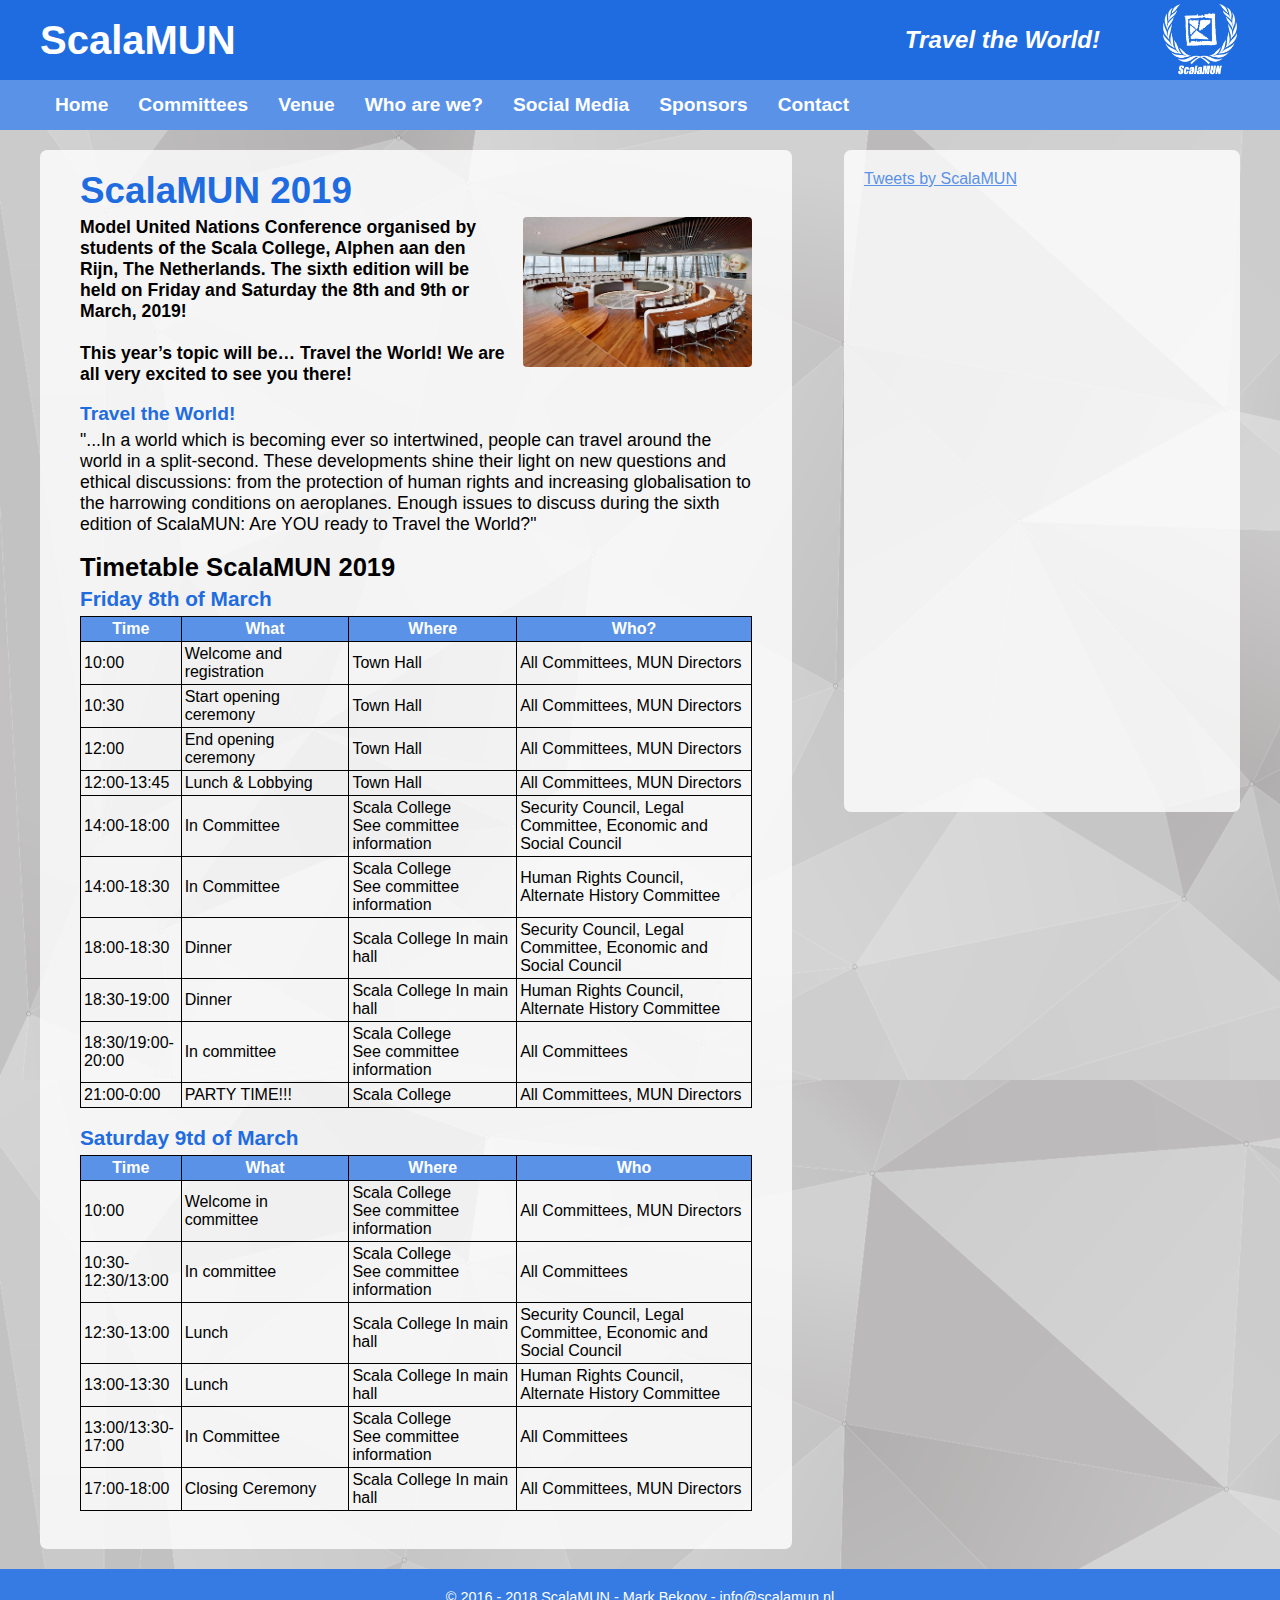
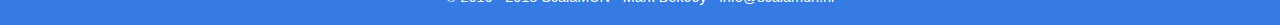
<file: index.html>
<!DOCTYPE html>
<html lang="en">

<head>
	<title>Homepage | ScalaMUN</title>
	<meta charset="utf-8">
	<meta name="viewport" content="width=device-width, initial-scale=1">
	<link rel="stylesheet" href="css/style.css">
	<link rel="stylesheet" href="css/mobile_style.css">
	<link rel="stylesheet" href="https://use.fontawesome.com/releases/v5.3.1/css/all.css" integrity="sha384-mzrmE5qonljUremFsqc01SB46JvROS7bZs3IO2EmfFsd15uHvIt+Y8vEf7N7fWAU" crossorigin="anonymous">
</head>

<body>
	<!-- CONTAINER -->
	<div class="container">

		<!-- HEADER -->
		<header class="site-header">

			<div class="hd-top">
				<div class="center">
					<h1 class="site-title"><a href="index.html">ScalaMUN</a></h1>
					<a href="index.html"><img class="site-logo" src="afbeeldingen/ScalaMUN_logo_white.png" height="80px"></a>
					<h1 class="site-slogan"><em>Travel the World!</em></h1>
				</div><!-- /center -->
			</div><!-- /hd-top -->

			<div class="hd-bottom">
				<div class="center">
					<nav class="main-navigation">
						<ul class="menu">
							<li><a href="index.html">Home</a></li>
							<li class="submenu"><a href="#" aria-haspopup="true">Committees <i class="fas fa-caret-down" aria-hidden="true"></i></a>
								<ul>
									<li><a href="security-council.html">Security Council</a></li>
									<li><a href="legal-committee.html">Legal Committee</a></li>
									<li><a href="economic-social-council.html">Economic and Social Council</a></li>
									<li><a href="human-rights-council.html">Human Rights Council</a></li>
									<li><a href="alternate-history-committee.html">Alternate History Committee</a></li>
								</ul>
							</li>
							<li><a href="venue.html">Venue</a></li>
							<li><a href="who-are-we.html">Who are we?</a></li>
							<li><a href="social-media.html">Social Media</a></li>
							<li><a href="sponsors.html">Sponsors</a></li>
							<li><a href="contact.html">Contact</a></li>
						</ul>
					</nav>

					<div class="handle">
						<h3 class="handle-text">Menu</h3>
						<div class="hamburger-menu">
							<i class="fas fa-bars"></i>
						</div>
					</div>

				</div><!-- /center -->
			</div><!-- /hd-bottom -->
		</header>

		<div class="site-content">
			<div class="center">
				<div class="primary">
					<div class="primary-inner">
						<article>

							<h2>ScalaMUN 2019</h2>
							<img class="chair" src="afbeeldingen/chair.jpg">
							<p><strong>Model United Nations Conference organised by students of the Scala College, Alphen aan den Rijn, The
									Netherlands. The sixth edition will be held on Friday and Saturday the 8th and 9th or March, 2019!<br><br>This
									year’s topic will be… Travel the World! We are all very excited to see you there!</strong></p><br>

							<h4>Travel the World!</h4>
							<p>"...In a world which is becoming ever so intertwined, people can travel around the world in a split-second.
								These developments shine their light on new questions and ethical discussions: from the protection of human
								rights and increasing globalisation to the harrowing conditions on aeroplanes. Enough issues to discuss during
								the sixth edition of ScalaMUN: Are YOU ready to Travel the World?"</p><br>

							<h3>Timetable ScalaMUN 2019</h3>
							<div class="time-table">
								<h2 class="timetable-date">Friday 8th of March</h2>
								<table>
									<col width="15%">
									<col width="25%">
									<col width="25%">
									<col width="35%">

									<tr>
										<th>Time</th>
										<th>What</th>
										<th>Where</th>
										<th>Who?</th>
									</tr>
									<tr>
										<td>10:00</td>
										<td>Welcome and registration</td>
										<td>Town Hall</td>
										<td>All Committees, MUN Directors</td>
									</tr>
									<tr>
										<td>10:30</td>
										<td>Start opening ceremony</td>
										<td>Town Hall</td>
										<td>All Committees, MUN Directors</td>
									</tr>
									<tr>
										<td>12:00</td>
										<td>End opening ceremony</td>
										<td>Town Hall</td>
										<td>All Committees, MUN Directors</td>
									</tr>
									<tr>
										<td>12:00-13:45</td>
										<td>Lunch &amp; Lobbying</td>
										<td>Town Hall</td>
										<td>All Committees, MUN Directors</td>
									</tr>
									<tr>
										<td>14:00-18:00</td>
										<td>In Committee</td>
										<td>Scala College<br>See committee information</td>
										<td>Security Council, Legal Committee, Economic and Social Council</td>
									</tr>
									<tr>
										<td>14:00-18:30</td>
										<td>In Committee</td>
										<td>Scala College<br>See committee information</td>
										<td>Human Rights Council, Alternate History Committee</td>
									</tr>
									<tr>
										<td>18:00-18:30</td>
										<td>Dinner</td>
										<td>Scala College In main hall</td>
										<td>Security Council, Legal Committee, Economic and Social Council</td>
									</tr>
									<tr>
										<td>18:30-19:00</td>
										<td>Dinner</td>
										<td>Scala College In main hall</td>
										<td>Human Rights Council, Alternate History Committee</td>
									</tr>
									<tr>
										<td>18:30/19:00-20:00</td>
										<td>In committee</td>
										<td>Scala College<br>See committee information</td>
										<td>All Committees</td>
									</tr>
									<tr>
										<td>21:00-0:00</td>
										<td>PARTY TIME!!!</td>
										<td>Scala College</td>
										<td>All Committees, MUN Directors</td>
									</tr>
								</table>
								<br>

								<h2 class="timetable-date">Saturday 9td of March</h2>
								<table>
									<col width="15%">
									<col width="25%">
									<col width="25%">
									<col width="35%">

									<tr>
										<th>Time</th>
										<th>What</th>
										<th>Where</th>
										<th>Who</th>
									</tr>
									<tr>
										<td>10:00</td>
										<td>Welcome in committee</td>
										<td>Scala College<br>See committee information</td>
										<td>All Committees, MUN Directors</td>
									</tr>
									<tr>
										<td>10:30-12:30/13:00</td>
										<td>In committee</td>
										<td>Scala College<br>See committee information</td>
										<td>All Committees</td>
									</tr>
									<tr>
										<td>12:30-13:00</td>
										<td>Lunch</td>
										<td>Scala College In main hall</td>
										<td>Security Council, Legal Committee, Economic and Social Council</td>
									</tr>
									<tr>
										<td>13:00-13:30</td>
										<td>Lunch</td>
										<td>Scala College In main hall</td>
										<td>Human Rights Council, Alternate History Committee</td>
									</tr>
									<tr>
										<td>13:00/13:30-17:00</td>
										<td>In Committee</td>
										<td>Scala College<br>See committee information</td>
										<td>All Committees</td>
									</tr>
									<tr>
										<td>17:00-18:00</td>
										<td>Closing Ceremony</td>
										<td>Scala College In main hall</td>
										<td>All Committees, MUN Directors</td>
									</tr>
								</table>
								<br>
							</div>

						</article>
					</div>
				</div>

				<div class="secondary">
					<article>

						<a class="twitter-timeline" data-height="600" data-dnt="true" data-link-color="#5a92e8" href="https://twitter.com/ScalaMUN">Tweets
							by ScalaMUN</a>
						<script async src="https://platform.twitter.com/widgets.js" charset="utf-8"></script><br>

						<iframe src="https://www.facebook.com/plugins/page.php?href=https%3A%2F%2Fwww.facebook.com%2FScalamun&tabs=timeline&width=340&height=600&small_header=true&adapt_container_width=true&hide_cover=false&show_facepile=true&appId"
						 width="340" height="600" style="border:none;overflow:hidden" scrolling="no" frameborder="0" allowtransparency="true"></iframe>

					</article>
				</div>
			</div>
		</div>

		<div class="empty"></div>

		<footer class="site-footer">
			&copy; 2016 - 2018 ScalaMUN - Mark Bekooy - <a href="mailto:info@scalamun.nl">info@scalamun.nl</a>
		</footer>

	</div> <!-- END CONTAINER -->
</body>

<script src="https://ajax.googleapis.com/ajax/libs/jquery/3.1.1/jquery.min.js"></script>
<script>
	$(".handle").on("click", function () {
		$(".menu").slideToggle(300);
	});
</script>

</html>
</file>
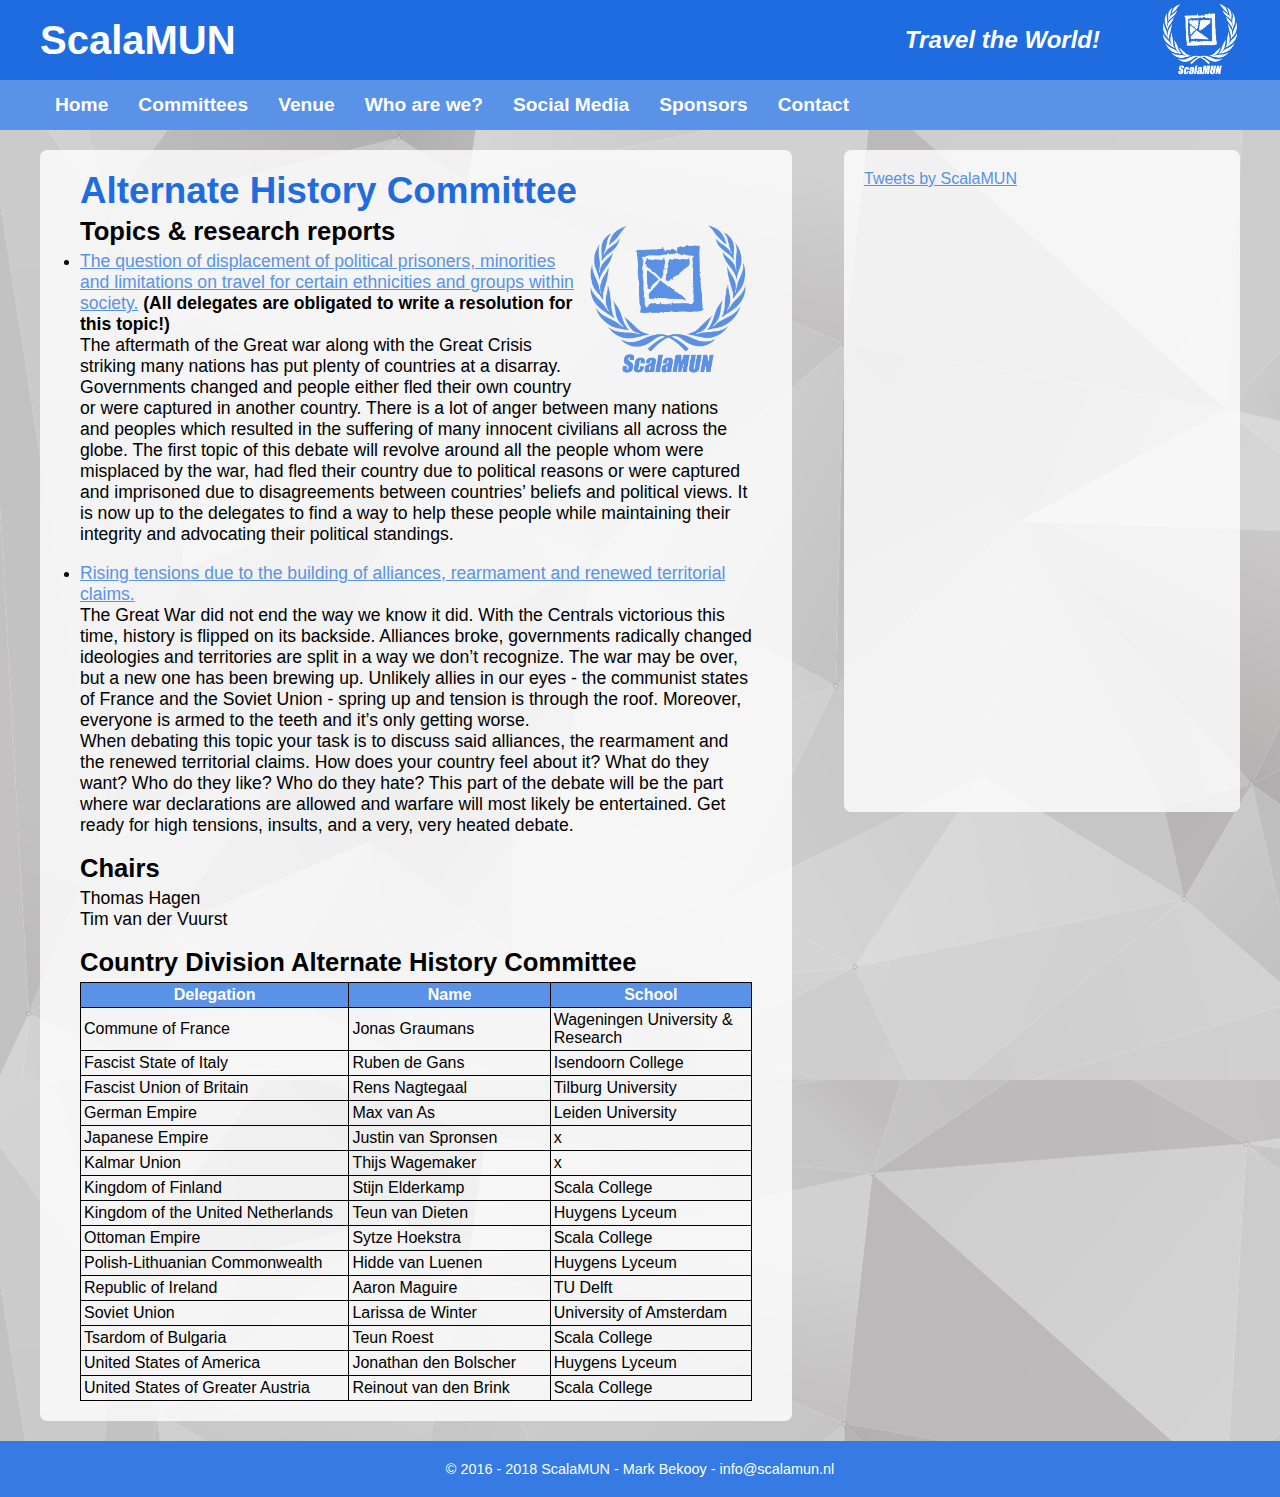
<file: alternate-history-committee.html>
<!DOCTYPE html>
<html lang="en">

<head>
	<title>Alternate History Committee | ScalaMUN</title>
	<meta charset="utf-8">
	<meta name="viewport" content="width=device-width, initial-scale=1">
	<link rel="stylesheet" href="css/style.css">
	<link rel="stylesheet" href="css/mobile_style.css">
	<link rel="stylesheet" href="https://use.fontawesome.com/releases/v5.3.1/css/all.css" integrity="sha384-mzrmE5qonljUremFsqc01SB46JvROS7bZs3IO2EmfFsd15uHvIt+Y8vEf7N7fWAU"
	 crossorigin="anonymous">
</head>

<body>
	<!-- CONTAINER -->
	<div class="container">

		<!-- HEADER -->
		<header class="site-header">

			<div class="hd-top">
				<div class="center">
					<h1 class="site-title"><a href="index.html">ScalaMUN</a></h1>
					<a href="index.html"><img class="site-logo" src="afbeeldingen/ScalaMUN_logo_white.png" height="80px"></a>
					<h1 class="site-slogan"><em>Travel the World!</em></h1>
				</div><!-- /center -->
			</div><!-- /hd-top -->

			<div class="hd-bottom">
				<div class="center">
					<nav class="main-navigation">
						<ul class="menu">
							<li><a href="index.html">Home</a></li>
							<li class="submenu"><a href="#" aria-haspopup="true">Committees <i class="fas fa-caret-down" aria-hidden="true"></i></a>
								<ul>
									<li><a href="security-council.html">Security Council</a></li>
									<li><a href="legal-committee.html">Legal Committee</a></li>
									<li><a href="economic-social-council.html">Economic and Social Council</a></li>
									<li><a href="human-rights-council.html">Human Rights Council</a></li>
									<li><a href="alternate-history-committee.html">Alternate History Committee</a></li>
								</ul>
							</li>
							<li><a href="venue.html">Venue</a></li>
							<li><a href="who-are-we.html">Who are we?</a></li>
							<li><a href="social-media.html">Social Media</a></li>
							<li><a href="sponsors.html">Sponsors</a></li>
							<li><a href="contact.html">Contact</a></li>
						</ul>
					</nav>

					<div class="handle">
						<h3 class="handle-text">Menu</h3>
						<div class="hamburger-menu">
							<i class="fas fa-bars"></i>
						</div>
					</div>

				</div><!-- /center -->
			</div><!-- /hd-bottom -->

		</header>

		<div class="site-content">
			<div class="center">
				<div class="primary">
					<div class="primary-inner">
						<article>

							<h2>Alternate History Committee</h2>
							<img class="logo" src="afbeeldingen/ScalaMUN_logo.png">
							<h3>Topics & research reports</h3>
							<ul>
								<li>
									<p><a href="https://www.dropbox.com/s/9tzxdg07chcrjl2/Research%20Report%20Alternate%20History%20committee.pdf?dl=1">The question of displacement of political prisoners, minorities and limitations on travel for certain
										ethnicities and groups within society.</a> <strong>(All delegates are obligated to write a resolution for this topic!)</strong></p>
									<p>The aftermath of the Great war along with the Great Crisis striking many nations has put plenty of
										countries at a disarray. Governments changed and people either fled their own country or were captured in
										another country. There is a lot of anger between many nations and peoples which resulted in the suffering of
										many innocent civilians all across the globe. The first topic of this debate will revolve around all the
										people whom were misplaced by the war, had fled their country due to political reasons or were captured and
										imprisoned due to disagreements between countries’ beliefs and political views. It is now up to the delegates
										to find a way to help these people while maintaining their integrity and advocating their political
										standings.
									</p><br>
								</li>
								<li>
									<p><a href="https://www.dropbox.com/s/9tzxdg07chcrjl2/Research%20Report%20Alternate%20History%20committee.pdf?dl=1">Rising tensions due to the building of alliances, rearmament and renewed territorial claims.</a></p>
									<p>The Great War did not end the way we know it did. With the Centrals victorious this time, history is
										flipped on its backside. Alliances broke, governments radically changed ideologies and territories are split
										in a way we don’t recognize. The war may be over, but a new one has been brewing up. Unlikely allies in our
										eyes - the communist states of France and the Soviet Union - spring up and tension is through the roof.
										Moreover, everyone is armed to the teeth and it’s only getting worse.<br>
										When debating this topic your task is to discuss said alliances, the rearmament and the renewed territorial
										claims. How does your country feel about it? What do they want? Who do they like? Who do they hate? This part
										of the debate will be the part where war declarations are allowed and warfare will most likely be
										entertained. Get ready for high tensions, insults, and a very, very heated debate.
									</p>
								</li>
							</ul><br>

							<h3>Chairs</h3>
							<p>
								Thomas Hagen<br>
								Tim van der Vuurst
							</p><br>

							<div class="country-division">
								<h3>Country Division Alternate History Committee</h3>
								<table>
									<col width="40%">
									<col width="30%">
									<col width="30%">

									<tr>
										<th>Delegation</th>
										<th>Name</th>
										<th>School</th>
									</tr>

									<tr>
										<td>Commune of France</td>
										<td>Jonas Graumans</td>
										<td>Wageningen University & Research</td>
									</tr>

									<tr>
										<td>Fascist State of Italy</td>
										<td>Ruben de Gans</td>
										<td>Isendoorn College</td>
									</tr>

									<tr>
										<td>Fascist Union of Britain</td>
										<td>Rens Nagtegaal</td>
										<td>Tilburg University</td>
									</tr>

									<tr>
										<td>German Empire</td>
										<td>Max van As</td>
										<td>Leiden University</td>
									</tr>

									<tr>
										<td>Japanese Empire</td>
										<td>Justin van Spronsen</td>
										<td>x</td>
									</tr>

									<tr>
										<td>Kalmar Union</td>
										<td>Thijs Wagemaker</td>
										<td>x</td>
									</tr>

									<tr>
										<td>Kingdom of Finland</td>
										<td>Stijn Elderkamp</td>
										<td>Scala College</td>
									</tr>

									<tr>
										<td>Kingdom of the United Netherlands</td>
										<td>Teun van Dieten</td>
										<td>Huygens Lyceum</td>
									</tr>

									<tr>
										<td>Ottoman Empire</td>
										<td>Sytze Hoekstra</td>
										<td>Scala College</td>
									</tr>

									<tr>
										<td>Polish-Lithuanian Commonwealth</td>
										<td>Hidde van Luenen</td>
										<td>Huygens Lyceum</td>
									</tr>

									<tr>
										<td>Republic of Ireland</td>
										<td>Aaron Maguire</td>
										<td>TU Delft</td>
									</tr>

									<tr>
										<td>Soviet Union</td>
										<td>Larissa de Winter</td>
										<td>University of Amsterdam</td>
									</tr>

									<tr>
										<td>Tsardom of Bulgaria</td>
										<td>Teun Roest</td>
										<td>Scala College</td>
									</tr>

									<tr>
										<td>United States of America</td>
										<td>Jonathan den Bolscher</td>
										<td>Huygens Lyceum</td>
									</tr>

									<tr>
										<td>United States of Greater Austria</td>
										<td>Reinout van den Brink</td>
										<td>Scala College</td>
									</tr>
								</table>
							</div>

						</article>
					</div>
				</div>

				<div class="secondary">
					<article>

						<a class="twitter-timeline" data-height="600" data-dnt="true" data-link-color="#5a92e8" href="https://twitter.com/ScalaMUN">Tweets
							by ScalaMUN</a>
						<script async src="https://platform.twitter.com/widgets.js" charset="utf-8"></script><br>

						<iframe src="https://www.facebook.com/plugins/page.php?href=https%3A%2F%2Fwww.facebook.com%2FScalamun&tabs=timeline&width=340&height=600&small_header=true&adapt_container_width=true&hide_cover=false&show_facepile=true&appId"
						 width="340" height="600" style="border:none;overflow:hidden" scrolling="no" frameborder="0" allowtransparency="true"></iframe>

					</article>
				</div>
			</div>
		</div>

		<div class="empty"></div>

		<footer class="site-footer">
			&copy; 2016 - 2018 ScalaMUN - Mark Bekooy - <a href="mailto:info@scalamun.nl">info@scalamun.nl</a>
		</footer>
	</div> <!-- END CONTAINER -->

</body>

<script src="https://ajax.googleapis.com/ajax/libs/jquery/3.1.1/jquery.min.js"></script>
<script>
	$(".handle").on("click", function () {
		$(".menu").slideToggle(300);
	});
</script>

</html>
</file>
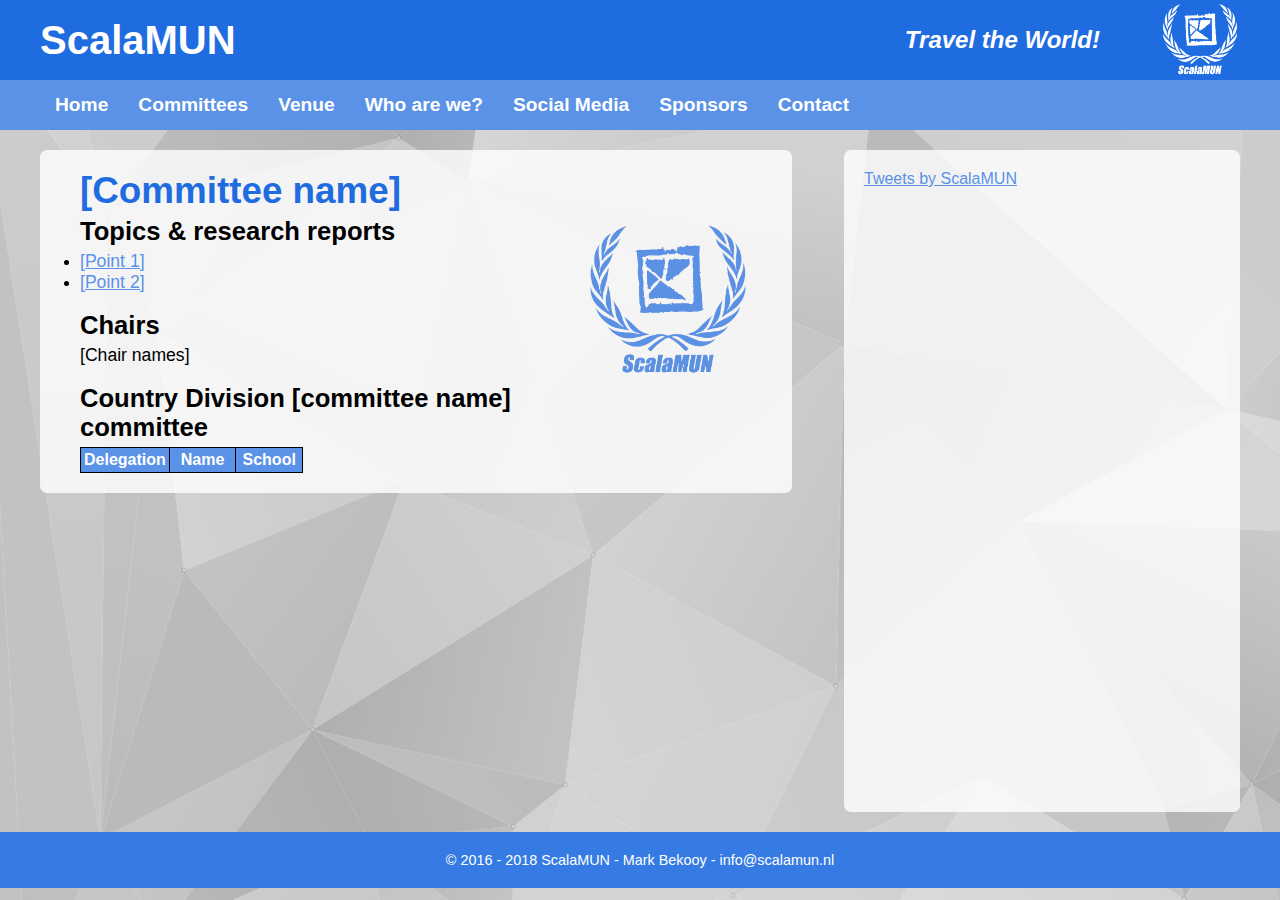
<file: committee-template.html>
<!DOCTYPE html>
<html lang="en">

<head>
	<title>[Committee name] | ScalaMUN</title>
	<meta charset="utf-8">
	<meta name="viewport" content="width=device-width, initial-scale=1">
	<link rel="stylesheet" href="css/style.css">
	<link rel="stylesheet" href="css/mobile_style.css">
	<link rel="stylesheet" href="https://use.fontawesome.com/releases/v5.3.1/css/all.css" integrity="sha384-mzrmE5qonljUremFsqc01SB46JvROS7bZs3IO2EmfFsd15uHvIt+Y8vEf7N7fWAU"
	 crossorigin="anonymous">
</head>

<body>
	<!-- CONTAINER -->
	<div class="container">

		<!-- HEADER -->
		<header class="site-header">

			<div class="hd-top">
				<div class="center">
					<h1 class="site-title"><a href="index.html">ScalaMUN</a></h1>
					<a href="index.html"><img class="site-logo" src="afbeeldingen/ScalaMUN_logo_white.png" height="80px"></a>
					<h1 class="site-slogan"><em>Travel the World!</em></h1>
				</div><!-- /center -->
			</div><!-- /hd-top -->

			<div class="hd-bottom">
				<div class="center">
					<nav class="main-navigation">
						<ul class="menu">
							<li><a href="index.html">Home</a></li>
							<li class="submenu"><a href="#" aria-haspopup="true">Committees <i class="fas fa-caret-down" aria-hidden="true"></i></a>
								<ul>
									<li><a href="security-council.html">Security Council</a></li>
									<li><a href="legal-committee.html">Legal Committee</a></li>
									<li><a href="economic-social-council.html">Economic and Social Council</a></li>
									<li><a href="human-rights-council.html">Human Rights Council</a></li>
									<li><a href="alternate-history-committee.html">Alternate History Committee</a></li>
								</ul>
							</li>
							<li><a href="venue.html">Venue</a></li>
							<li><a href="who-are-we.html">Who are we?</a></li>
							<li><a href="social-media.html">Social Media</a></li>
							<li><a href="sponsors.html">Sponsors</a></li>
							<li><a href="contact.html">Contact</a></li>
						</ul>
					</nav>

					<div class="handle">
						<h3 class="handle-text">Menu</h3>
						<div class="hamburger-menu">
							<i class="fas fa-bars"></i>
						</div>
					</div>

				</div><!-- /center -->
			</div><!-- /hd-bottom -->

		</header>

		<div class="site-content">
			<div class="center">
				<div class="primary">
					<div class="primary-inner">
						<article>

							<h2>[Committee name]</h2>
							<img class="logo" src="afbeeldingen/ScalaMUN_logo.png">
							<h3>Topics & research reports</h3>
							<ul>
								<li>
									<p><a href="#dropboxlink">[Point 1]</a></p>
								</li>
								<li>
									<p><a href="#dropboxlink">[Point 2]</a></p>
								</li>
							</ul><br>

							<h3>Chairs</h3>
							<p>
								[Chair names]
							</p><br>

							<div class="country-division">
								<h3>Country Division [committee name] committee</h3>
								<table>
									<col width="40%">
									<col width="30%">
									<col width="30%">

									<tr>
										<th>Delegation</th>
										<th>Name</th>
										<th>School</th>
									</tr>
								</table>
							</div>

						</article>
					</div>
				</div>

				<div class="secondary">
					<article>

						<a class="twitter-timeline" data-height="600" data-dnt="true" data-link-color="#5a92e8" href="https://twitter.com/ScalaMUN">Tweets
							by ScalaMUN</a>
						<script async src="https://platform.twitter.com/widgets.js" charset="utf-8"></script><br>

						<iframe src="https://www.facebook.com/plugins/page.php?href=https%3A%2F%2Fwww.facebook.com%2FScalamun&tabs=timeline&width=340&height=600&small_header=true&adapt_container_width=true&hide_cover=false&show_facepile=true&appId"
						 width="340" height="600" style="border:none;overflow:hidden" scrolling="no" frameborder="0" allowtransparency="true"></iframe>

					</article>
				</div>
			</div>
		</div>

		<div class="empty"></div>

		<footer class="site-footer">
			&copy; 2016 - 2018 ScalaMUN - Mark Bekooy - <a href="mailto:info@scalamun.nl">info@scalamun.nl</a>
		</footer>
	</div> <!-- END CONTAINER -->

</body>

<script src="https://ajax.googleapis.com/ajax/libs/jquery/3.1.1/jquery.min.js"></script>
<script>
	$(".handle").on("click", function () {
		$(".menu").slideToggle(300);
	});
</script>

</html>
</file>
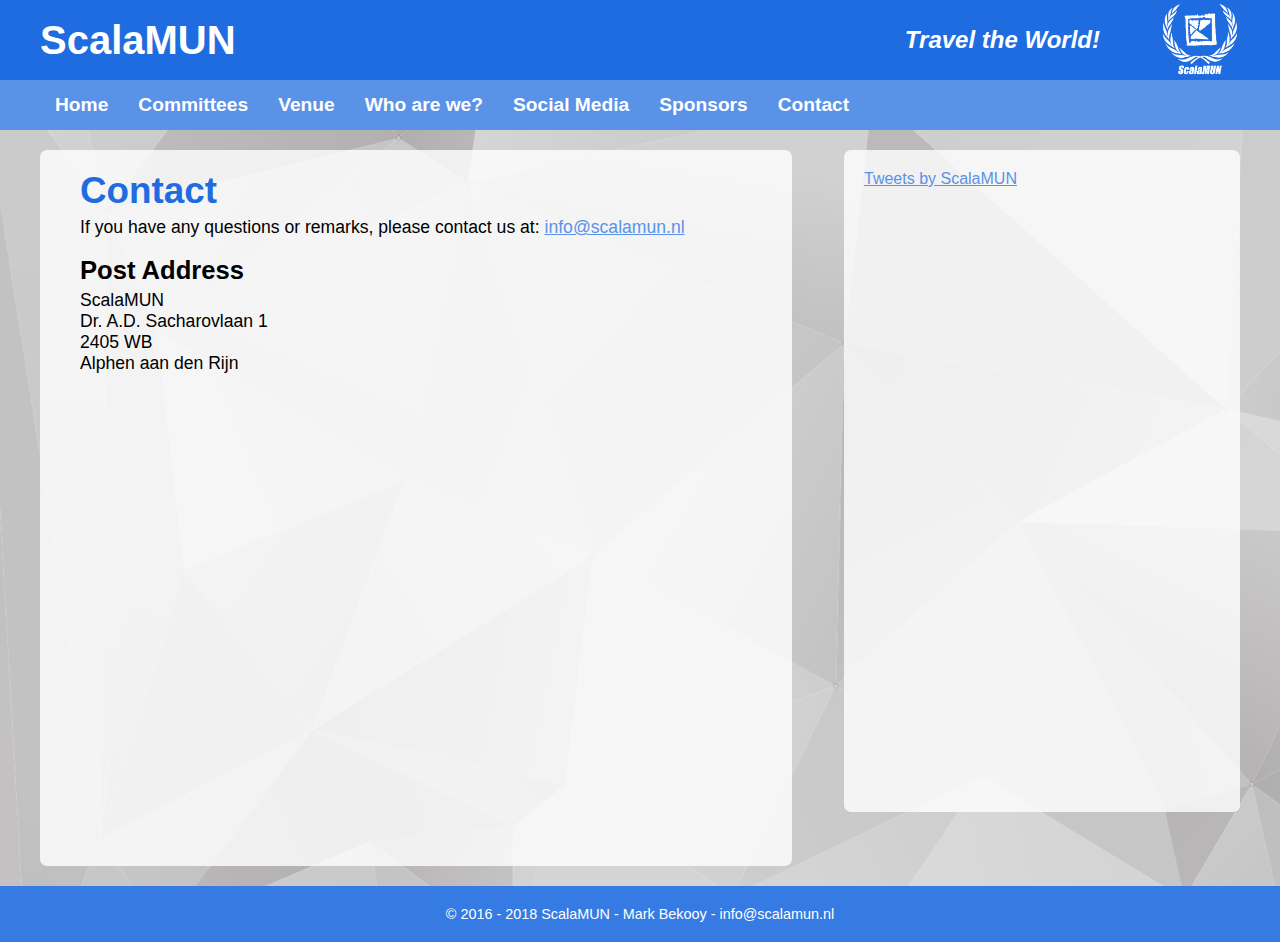
<file: contact.html>
<!DOCTYPE html>
<html lang="en">

<head>
	<title>Contact | ScalaMUN</title>
	<meta charset="utf-8">
	<meta name="viewport" content="width=device-width, initial-scale=1">
	<link rel="stylesheet" href="css/style.css">
	<link rel="stylesheet" href="css/mobile_style.css">
	<link rel="stylesheet" href="https://use.fontawesome.com/releases/v5.3.1/css/all.css" integrity="sha384-mzrmE5qonljUremFsqc01SB46JvROS7bZs3IO2EmfFsd15uHvIt+Y8vEf7N7fWAU"
	 crossorigin="anonymous">
</head>

<body>
	<!-- CONTAINER -->
	<div class="container">

		<!-- HEADER -->
		<header class="site-header">

			<div class="hd-top">
				<div class="center">
					<h1 class="site-title"><a href="index.html">ScalaMUN</a></h1>
					<a href="index.html"><img class="site-logo" src="afbeeldingen/ScalaMUN_logo_white.png" height="80px"></a>
					<h1 class="site-slogan"><em>Travel the World!</em></h1>
				</div><!-- /center -->
			</div><!-- /hd-top -->

			<div class="hd-bottom">
				<div class="center">
					<nav class="main-navigation">
						<ul class="menu">
							<li><a href="index.html">Home</a></li>
							<li class="submenu"><a href="#" aria-haspopup="true">Committees <i class="fas fa-caret-down" aria-hidden="true"></i></a>
								<ul>
									<li><a href="security-council.html">Security Council</a></li>
									<li><a href="legal-committee.html">Legal Committee</a></li>
									<li><a href="economic-social-council.html">Economic and Social Council</a></li>
									<li><a href="human-rights-council.html">Human Rights Council</a></li>
									<li><a href="alternate-history-committee.html">Alternate History Committee</a></li>
								</ul>
							</li>
							<li><a href="venue.html">Venue</a></li>
							<li><a href="who-are-we.html">Who are we?</a></li>
							<li><a href="social-media.html">Social Media</a></li>
							<li><a href="sponsors.html">Sponsors</a></li>
							<li><a href="contact.html">Contact</a></li>
						</ul>
					</nav>

					<div class="handle">
						<h3 class="handle-text">Menu</h3>
						<div class="hamburger-menu">
							<i class="fas fa-bars"></i>
						</div>
					</div>

				</div><!-- /center -->
			</div><!-- /hd-bottom -->
		</header>

		<div class="site-content">
			<div class="center">
				<div class="primary">
					<div class="primary-inner">
						<article>

							<h2>Contact</h2>
							<p>If you have any questions or remarks, please contact us at: <a href="mailto:info@scalamun.nl">info@scalamun.nl</a></p>
							<br>
							<h3>Post Address</h3>
							<p>ScalaMUN<br>
								Dr. A.D. Sacharovlaan 1<br>
								2405 WB<br>
								Alphen aan den Rijn</p><br>

							<iframe src="https://www.google.com/maps/embed?pb=!1m18!1m12!1m3!1d1456.398877831846!2d4.655024951074459!3d52.12775096721718!2m3!1f0!2f0!3f0!3m2!1i1024!2i768!4f13.1!3m3!1m2!1s0x47c5daee2889ca35%3A0x919497489282f98f!2sScala+College!5e0!3m2!1snl!2snl!4v1480373306833"
							 width="600" height="450" frameborder="0" style="border:0" allowfullscreen></iframe>

						</article>
					</div>
				</div>

				<div class="secondary">
					<article>

						<a class="twitter-timeline" data-height="600" data-dnt="true" data-link-color="#5a92e8" href="https://twitter.com/ScalaMUN">Tweets
							by ScalaMUN</a>
						<script async src="https://platform.twitter.com/widgets.js" charset="utf-8"></script><br>

						<iframe src="https://www.facebook.com/plugins/page.php?href=https%3A%2F%2Fwww.facebook.com%2FScalamun&tabs=timeline&width=340&height=600&small_header=true&adapt_container_width=true&hide_cover=false&show_facepile=true&appId"
						 width="340" height="600" style="border:none;overflow:hidden" scrolling="no" frameborder="0" allowtransparency="true"></iframe>

					</article>
				</div>
			</div>
		</div>

		<div class="empty"></div>

		<footer class="site-footer">
			&copy; 2016 - 2018 ScalaMUN - Mark Bekooy - <a href="mailto:info@scalamun.nl">info@scalamun.nl</a>
		</footer>

	</div> <!-- END CONTAINER -->
</body>

<script src="https://ajax.googleapis.com/ajax/libs/jquery/3.1.1/jquery.min.js"></script>
<script>
	$(".handle").on("click", function () {
		$(".menu").slideToggle(300);
	});
</script>

</html>
</file>
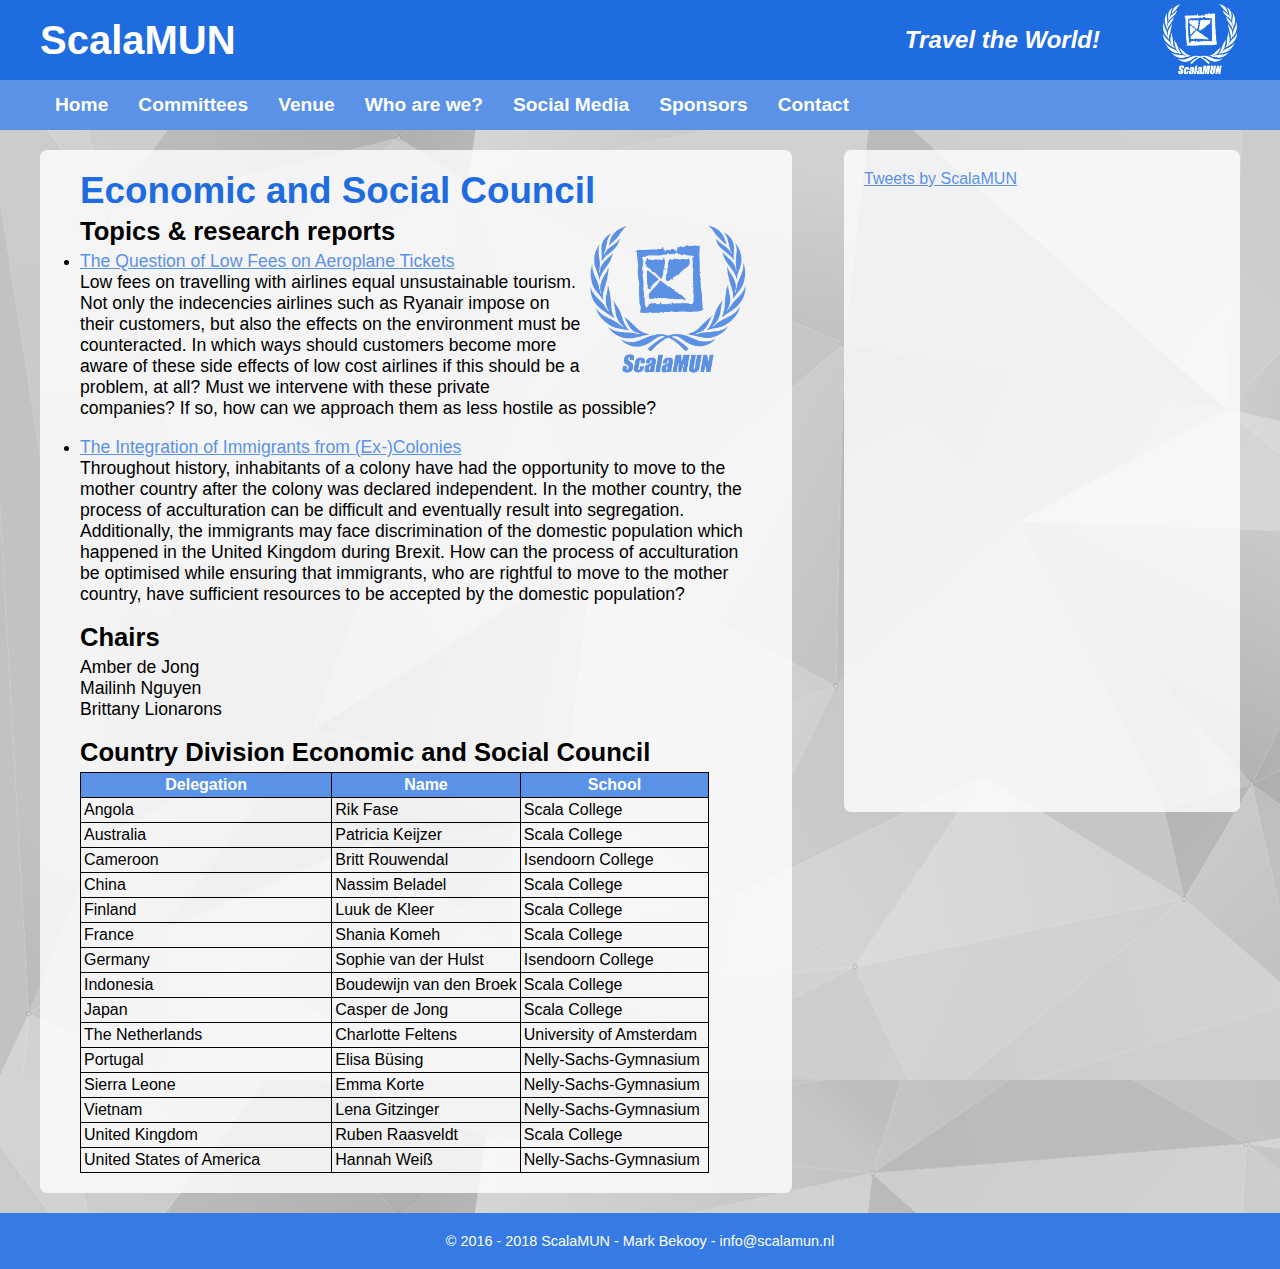
<file: economic-social-council.html>
<!DOCTYPE html>
<html lang="en">

<head>
	<title>Economic and Social Council | ScalaMUN</title>
	<meta charset="utf-8">
	<meta name="viewport" content="width=device-width, initial-scale=1">
	<link rel="stylesheet" href="css/style.css">
	<link rel="stylesheet" href="css/mobile_style.css">
	<link rel="stylesheet" href="https://use.fontawesome.com/releases/v5.3.1/css/all.css" integrity="sha384-mzrmE5qonljUremFsqc01SB46JvROS7bZs3IO2EmfFsd15uHvIt+Y8vEf7N7fWAU"
	 crossorigin="anonymous">
</head>

<body>
	<!-- CONTAINER -->
	<div class="container">

		<!-- HEADER -->
		<header class="site-header">

			<div class="hd-top">
				<div class="center">
					<h1 class="site-title"><a href="index.html">ScalaMUN</a></h1>
					<a href="index.html"><img class="site-logo" src="afbeeldingen/ScalaMUN_logo_white.png" height="80px"></a>
					<h1 class="site-slogan"><em>Travel the World!</em></h1>
				</div><!-- /center -->
			</div><!-- /hd-top -->

			<div class="hd-bottom">
				<div class="center">
					<nav class="main-navigation">
						<ul class="menu">
							<li><a href="index.html">Home</a></li>
							<li class="submenu"><a href="#" aria-haspopup="true">Committees <i class="fas fa-caret-down" aria-hidden="true"></i></a>
								<ul>
									<li><a href="security-council.html">Security Council</a></li>
									<li><a href="legal-committee.html">Legal Committee</a></li>
									<li><a href="economic-social-council.html">Economic and Social Council</a></li>
									<li><a href="human-rights-council.html">Human Rights Council</a></li>
									<li><a href="alternate-history-committee.html">Alternate History Committee</a></li>
								</ul>
							</li>
							<li><a href="venue.html">Venue</a></li>
							<li><a href="who-are-we.html">Who are we?</a></li>
							<li><a href="social-media.html">Social Media</a></li>
							<li><a href="sponsors.html">Sponsors</a></li>
							<li><a href="contact.html">Contact</a></li>
						</ul>
					</nav>

					<div class="handle">
						<h3 class="handle-text">Menu</h3>
						<div class="hamburger-menu">
							<i class="fas fa-bars"></i>
						</div>
					</div>

				</div><!-- /center -->
			</div><!-- /hd-bottom -->

		</header>

		<div class="site-content">
			<div class="center">
				<div class="primary">
					<div class="primary-inner">
						<article>

							<h2>Economic and Social Council</h2>
							<img class="logo" src="afbeeldingen/ScalaMUN_logo.png">
							<h3>Topics & research reports</h3>
							<ul>
								<li>
									<p><a href="https://www.dropbox.com/s/9qbtg7yyqe4pxl4/EcoSoc%20Research%20report%20-%20Low%20Fees%20on%20Aeroplane%20Tickets.pdf?dl=1">The Question of Low Fees on Aeroplane Tickets</a></p>
									<p>Low fees on travelling with airlines equal unsustainable tourism. Not only the indecencies airlines such as
										Ryanair impose on their customers, but also the effects on the environment must be counteracted. In which
										ways should customers become more aware of these side effects of low cost airlines if this should be a
										problem, at all? Must we intervene with these private companies? If so, how can we approach them as less
										hostile as possible?</p><br>
								</li>
								<li>
									<p><a href="https://www.dropbox.com/s/k3ptkiyl6zsnodb/EcoSoc%20Research%20Report%20-%20Integration%20of%20Immigrants%20from%20%28Ex-%29Colonies.pdf?dl=1">The Integration of Immigrants from (Ex-)Colonies</a></p>
									<p>Throughout history, inhabitants of a colony have had the opportunity to move to the mother country after
										the colony was declared independent. In the mother country, the process of acculturation can be difficult and
										eventually result into segregation. Additionally, the immigrants may face discrimination of the domestic
										population which happened in the United Kingdom during Brexit. How can the process of acculturation be
										optimised while ensuring that immigrants, who are rightful to move to the mother country, have sufficient
										resources to be accepted by the domestic population?</p>
								</li>
							</ul><br>

							<h3>Chairs</h3>
							<p>
								Amber de Jong<br>
								Mailinh Nguyen<br>
								Brittany Lionarons
							</p><br>

							<div class="country-division">
								<h3>Country Division Economic and Social Council</h3>
								<table>
									<col width="40%">
									<col width="30%">
									<col width="30%">

									<tr>
										<th>Delegation</th>
										<th>Name</th>
										<th>School</th>
									</tr>

									<tr>
										<td>Angola</td>
										<td>Rik Fase</td>
										<td>Scala College</td>
									</tr>

									<tr>
										<td>Australia</td>
										<td>Patricia Keijzer</td>
										<td>Scala College</td>
									</tr>

									<tr>
										<td>Cameroon</td>
										<td>Britt Rouwendal</td>
										<td>Isendoorn College</td>
									</tr>

									<tr>
										<td>China</td>
										<td>Nassim Beladel</td>
										<td>Scala College</td>
									</tr>

									<tr>
										<td>Finland</td>
										<td>Luuk de Kleer</td>
										<td>Scala College</td>
									</tr>

									<tr>
										<td>France</td>
										<td>Shania Komeh</td>
										<td>Scala College</td>
									</tr>

									<tr>
										<td>Germany</td>
										<td>Sophie van der Hulst</td>
										<td>Isendoorn College</td>
									</tr>

									<tr>
										<td>Indonesia</td>
										<td>Boudewijn van den Broek</td>
										<td>Scala College</td>
									</tr>

									<tr>
										<td>Japan</td>
										<td>Casper de Jong</td>
										<td>Scala College</td>
									</tr>

									<tr>
										<td>The Netherlands</td>
										<td>Charlotte Feltens</td>
										<td>University of Amsterdam</td>
									</tr>

									<tr>
										<td>Portugal</td>
										<td>Elisa Büsing</td>
										<td>Nelly-Sachs-Gymnasium</td>
									</tr>

									<tr>
										<td>Sierra Leone</td>
										<td>Emma Korte</td>
										<td>Nelly-Sachs-Gymnasium</td>
									</tr>

									<tr>
										<td>Vietnam</td>
										<td>Lena Gitzinger</td>
										<td>Nelly-Sachs-Gymnasium</td>
									</tr>

									<tr>
										<td>United Kingdom</td>
										<td>Ruben Raasveldt</td>
										<td>Scala College</td>
									</tr>

									<tr>
										<td>United States of America</td>
										<td>Hannah Weiß</td>
										<td>Nelly-Sachs-Gymnasium</td>
									</tr>
								</table>
							</div>

						</article>
					</div>
				</div>

				<div class="secondary">
					<article>

						<a class="twitter-timeline" data-height="600" data-dnt="true" data-link-color="#5a92e8" href="https://twitter.com/ScalaMUN">Tweets
							by ScalaMUN</a>
						<script async src="https://platform.twitter.com/widgets.js" charset="utf-8"></script><br>

						<iframe src="https://www.facebook.com/plugins/page.php?href=https%3A%2F%2Fwww.facebook.com%2FScalamun&tabs=timeline&width=340&height=600&small_header=true&adapt_container_width=true&hide_cover=false&show_facepile=true&appId"
						 width="340" height="600" style="border:none;overflow:hidden" scrolling="no" frameborder="0" allowtransparency="true"></iframe>

					</article>
				</div>
			</div>
		</div>

		<div class="empty"></div>

		<footer class="site-footer">
			&copy; 2016 - 2018 ScalaMUN - Mark Bekooy - <a href="mailto:info@scalamun.nl">info@scalamun.nl</a>
		</footer>
	</div> <!-- END CONTAINER -->

</body>

<script src="https://ajax.googleapis.com/ajax/libs/jquery/3.1.1/jquery.min.js"></script>
<script>
	$(".handle").on("click", function () {
		$(".menu").slideToggle(300);
	});
</script>

</html>
</file>
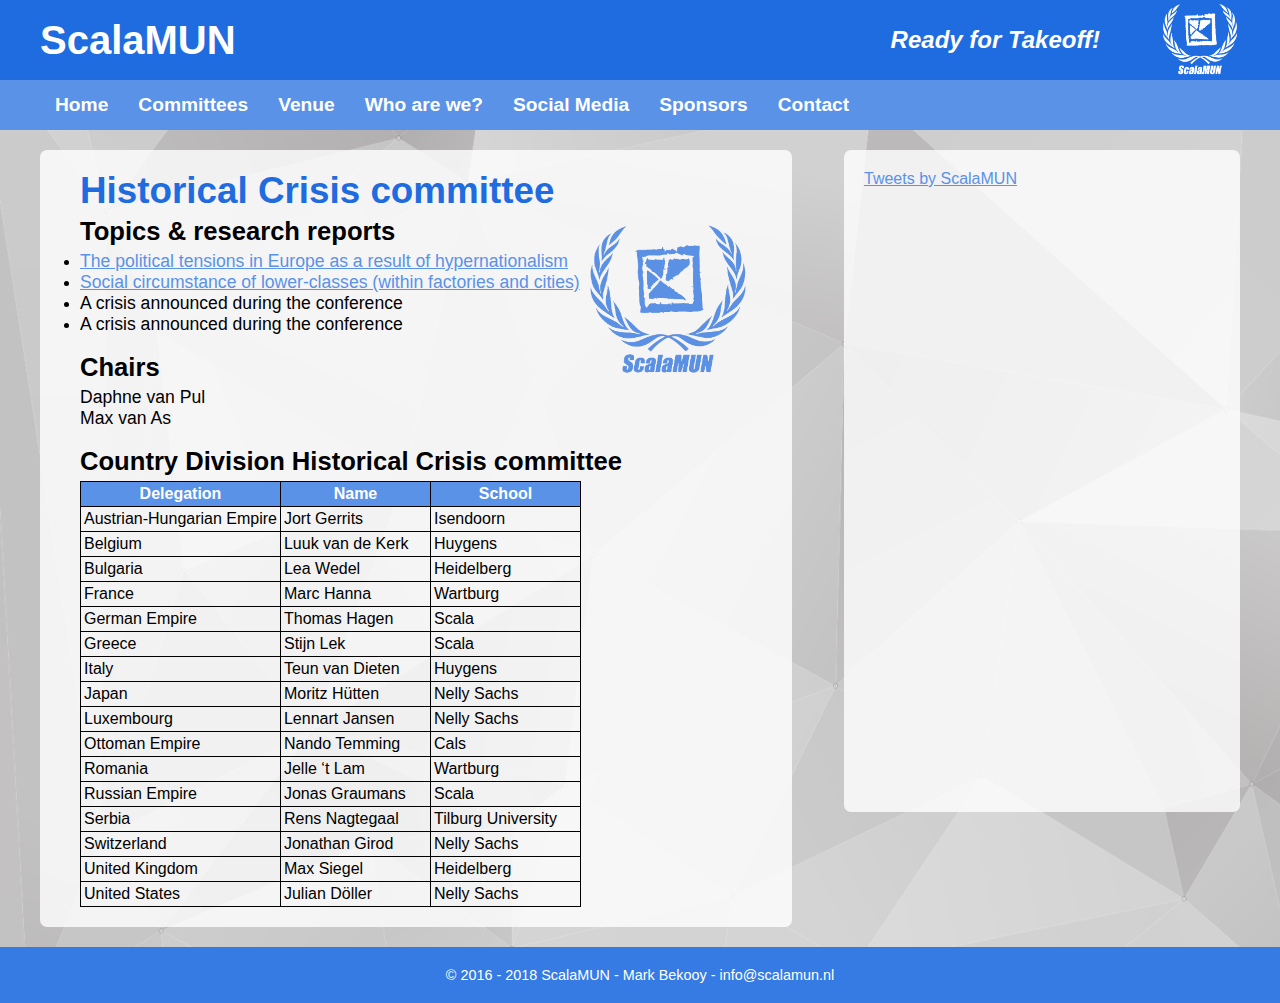
<file: historical-crisis-committee.html>
<!DOCTYPE html>
<html lang="en">

<head>
	<title>Historical Crisis committee | ScalaMUN</title>
	<meta charset="utf-8">
	<meta name="viewport" content="width=device-width, initial-scale=1">
	<link rel="stylesheet" href="css/style.css">
	<link rel="stylesheet" href="css/mobile_style.css">
	<link rel="stylesheet" href="https://use.fontawesome.com/releases/v5.3.1/css/all.css" integrity="sha384-mzrmE5qonljUremFsqc01SB46JvROS7bZs3IO2EmfFsd15uHvIt+Y8vEf7N7fWAU" crossorigin="anonymous">
</head>

<body>
	<!-- CONTAINER -->
	<div class="container">

		<!-- HEADER -->
		<header class="site-header">

			<div class="hd-top">
				<div class="center">
					<h1 class="site-title"><a href="index.html">ScalaMUN</a></h1>
					<a href="index.html"><img class="site-logo" src="afbeeldingen/ScalaMUN_logo_white.png" height="80px"></a>
					<h1 class="site-slogan"><em>Ready for Takeoff!</em></h1>
				</div><!-- /center -->
			</div><!-- /hd-top -->

			<div class="hd-bottom">
				<div class="center">
					<nav class="main-navigation">
						<ul class="menu">
							<li><a href="index.html">Home</a></li>
							<li class="submenu"><a href="#" aria-haspopup="true">Committees <i class="fas fa-caret-down" aria-hidden="true"></i></a>
								<ul>
									<li><a href="security-council.html">Security Council</a></li>
									<li><a href="historical-crisis-committee.html">Historical Crisis committee</a></li>
									<li><a href="human-rights-council.html">Human Rights Council</a></li>
									<li><a href="economic-environmental-council.html">Economic Environmental Council</a></li>
									<li><a href="technology-innovation-council.html">Technology and Innovation Council</a></li>
								</ul>
							</li>
							<li><a href="venue.html">Venue</a></li>
							<li><a href="who-are-we.html">Who are we?</a></li>
							<li><a href="social-media.html">Social Media</a></li>
							<li><a href="sponsors.html">Sponsors</a></li>
							<li><a href="contact.html">Contact</a></li>
						</ul>
					</nav>

					<div class="handle">
						<h3 class="handle-text">Menu</h3>
						<div class="hamburger-menu">
							<i class="fas fa-bars"></i>
						</div>
					</div>

				</div><!-- /center -->
			</div><!-- /hd-bottom -->

		</header>

		<div class="site-content">
			<div class="center">
				<div class="primary">
					<div class="primary-inner">
						<article>

							<h2>Historical Crisis committee</h2>
							<img class="logo" src="afbeeldingen/ScalaMUN_logo.png">
							<h3>Topics & research reports</h3>
							<ul>
								<li>
									<p><a href="https://www.dropbox.com/s/j20qp53znih20gz/HCC%20-%20hypernationalism.pdf?dl=1">The political tensions in Europe as a result of hypernationalism</a></p>
								</li>
								<li>
									<p><a href="#">Social circumstance of lower-classes (within factories and cities)</a></p>
								</li>
								<li>
									<p>A crisis announced during the conference</p>
								</li>
								<li>
									<p>A crisis announced during the conference</p>
								</li>
							</ul><br>
							<!--
									<ul>
										<li><p><a href="">The question of the alliance between North-Korea and China</a></p></li>
										<li><p><a href="">The question of the relation between Israel and Palestine</a></p></li>
										<li><p><a href="">The question of increased technological danger caused by cyber attacks (Anonymous)</a></p></li>
										<li><p>A crisis announced during the conference</p></li>
									</ul><br>
									-->

							<h3>Chairs</h3>
							<p>
								Daphne van Pul<br>
								Max van As
							</p><br>

							<div class="country-division">
								<h3>Country Division Historical Crisis committee</h3>
								<table>
									<col width="40%">
									<col width="30%">
									<col width="30%">

									<tr>
										<th>Delegation</th>
										<th>Name</th>
										<th>School</th>
									</tr>
									<tr>
										<td>Austrian-Hungarian Empire</td>
										<td>Jort Gerrits</td>
										<td>Isendoorn</td>
									</tr>
									<tr>
										<td>Belgium</td>
										<td>Luuk van de Kerk</td>
										<td>Huygens</td>
									</tr>
									<tr>
										<td>Bulgaria</td>
										<td>Lea Wedel</td>
										<td>Heidelberg</td>
									</tr>
									<tr>
										<td>France</td>
										<td>Marc Hanna</td>
										<td>Wartburg</td>
									</tr>
									<tr>
										<td>German Empire</td>
										<td>Thomas Hagen</td>
										<td>Scala</td>
									</tr>
									<tr>
										<td>Greece</td>
										<td>Stijn Lek</td>
										<td>Scala</td>
									</tr>
									<tr>
										<td>Italy</td>
										<td>Teun van Dieten</td>
										<td>Huygens</td>
									</tr>
									<tr>
										<td>Japan</td>
										<td>Moritz Hütten</td>
										<td>Nelly Sachs</td>
									</tr>
									<tr>
										<td>Luxembourg</td>
										<td>Lennart Jansen</td>
										<td>Nelly Sachs</td>
									</tr>
									<tr>
										<td>Ottoman Empire</td>
										<td>Nando Temming</td>
										<td>Cals</td>
									</tr>
									<tr>
										<td>Romania</td>
										<td>Jelle ‘t Lam</td>
										<td>Wartburg</td>
									</tr>
									<tr>
										<td>Russian Empire</td>
										<td>Jonas Graumans</td>
										<td>Scala</td>
									</tr>
									<tr>
										<td>Serbia</td>
										<td>Rens Nagtegaal</td>
										<td>Tilburg University</td>
									</tr>
									<tr>
										<td>Switzerland</td>
										<td>Jonathan Girod</td>
										<td>Nelly Sachs</td>
									</tr>
									<tr>
										<td>United Kingdom</td>
										<td>Max Siegel</td>
										<td>Heidelberg</td>
									</tr>
									<tr>
										<td>United States</td>
										<td>Julian Döller</td>
										<td>Nelly Sachs</td>
									</tr>
								</table>
							</div>

						</article>
					</div>
				</div>

				<div class="secondary">
					<article>

						<a class="twitter-timeline" data-height="600" data-dnt="true" data-link-color="#5a92e8" href="https://twitter.com/ScalaMUN">Tweets by ScalaMUN</a>
						<script async src="https://platform.twitter.com/widgets.js" charset="utf-8"></script><br>

						<iframe src="https://www.facebook.com/plugins/page.php?href=https%3A%2F%2Fwww.facebook.com%2FScalamun&tabs=timeline&width=340&height=600&small_header=true&adapt_container_width=true&hide_cover=false&show_facepile=true&appId" width="340" height="600"
						  style="border:none;overflow:hidden" scrolling="no" frameborder="0" allowTransparency="true"></iframe>

					</article>
				</div>
			</div>
		</div>

		<div class="empty"></div>

		<footer class="site-footer">
			&copy; 2016 - 2018 ScalaMUN - Mark Bekooy - <a href="mailto:info@scalamun.nl">info@scalamun.nl</a>
		</footer>
	</div> <!-- END CONTAINER -->

</body>

<script src="https://ajax.googleapis.com/ajax/libs/jquery/3.1.1/jquery.min.js"></script>
<script>
	$(".handle").on("click", function() {
		$(".menu").slideToggle(300);
	});
</script>

</html>
</file>
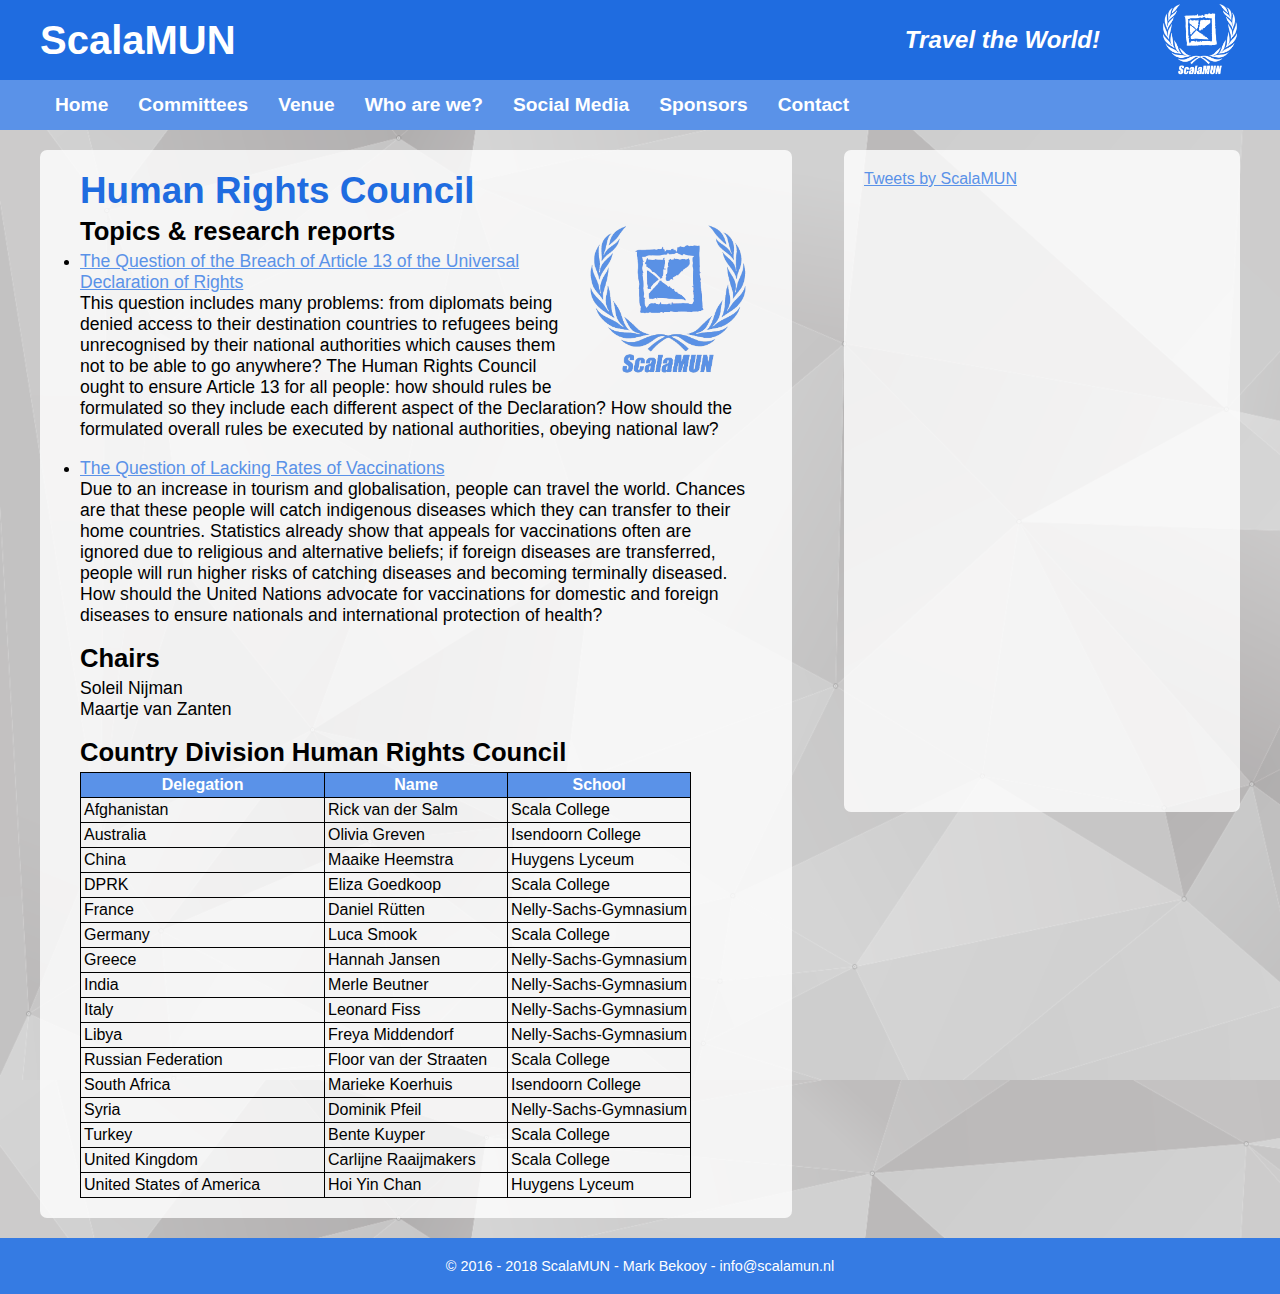
<file: human-rights-council.html>
<!DOCTYPE html>
<html lang="en">

<head>
	<title>Human Rights Council | ScalaMUN</title>
	<meta charset="utf-8">
	<meta name="viewport" content="width=device-width, initial-scale=1">
	<link rel="stylesheet" href="css/style.css">
	<link rel="stylesheet" href="css/mobile_style.css">
	<link rel="stylesheet" href="https://use.fontawesome.com/releases/v5.3.1/css/all.css" integrity="sha384-mzrmE5qonljUremFsqc01SB46JvROS7bZs3IO2EmfFsd15uHvIt+Y8vEf7N7fWAU"
	 crossorigin="anonymous">
</head>

<body>
	<!-- CONTAINER -->
	<div class="container">

		<!-- HEADER -->
		<header class="site-header">

			<div class="hd-top">
				<div class="center">
					<h1 class="site-title"><a href="index.html">ScalaMUN</a></h1>
					<a href="index.html"><img class="site-logo" src="afbeeldingen/ScalaMUN_logo_white.png" height="80px"></a>
					<h1 class="site-slogan"><em>Travel the World!</em></h1>
				</div><!-- /center -->
			</div><!-- /hd-top -->

			<div class="hd-bottom">
				<div class="center">
					<nav class="main-navigation">
						<ul class="menu">
							<li><a href="index.html">Home</a></li>
							<li class="submenu"><a href="#" aria-haspopup="true">Committees <i class="fas fa-caret-down" aria-hidden="true"></i></a>
								<ul>
									<li><a href="security-council.html">Security Council</a></li>
									<li><a href="legal-committee.html">Legal Committee</a></li>
									<li><a href="economic-social-council.html">Economic and Social Council</a></li>
									<li><a href="human-rights-council.html">Human Rights Council</a></li>
									<li><a href="alternate-history-committee.html">Alternate History Committee</a></li>
								</ul>
							</li>
							<li><a href="venue.html">Venue</a></li>
							<li><a href="who-are-we.html">Who are we?</a></li>
							<li><a href="social-media.html">Social Media</a></li>
							<li><a href="sponsors.html">Sponsors</a></li>
							<li><a href="contact.html">Contact</a></li>
						</ul>
					</nav>

					<div class="handle">
						<h3 class="handle-text">Menu</h3>
						<div class="hamburger-menu">
							<i class="fas fa-bars"></i>
						</div>
					</div>

				</div><!-- /center -->
			</div><!-- /hd-bottom -->
		</header>

		<div class="site-content">
			<div class="center">
				<div class="primary">
					<div class="primary-inner">
						<article>

							<h2>Human Rights Council</h2>
							<img class="logo" src="afbeeldingen/ScalaMUN_logo.png">
							<h3>Topics & research reports</h3>
							<ul>
								<li>
									<p><a href="https://www.dropbox.com/s/k425uq2ex7sqyjw/Human%20Rights%20Research%20Report%20-%20Breach%20of%20Article%2013.pdf?dl=1">The Question of the Breach of Article 13 of the Universal Declaration of Rights</a></p>
									<p>This question includes many problems: from diplomats being denied access to their destination countries to
										refugees being unrecognised by their national authorities which causes them not to be able to go anywhere?
										The Human Rights Council ought to ensure Article 13 for all people: how should rules be formulated so they
										include each different aspect of the Declaration? How should the formulated overall rules be executed by
										national authorities, obeying national law?</p><br>
								</li>
								<li>
									<p><a href="https://www.dropbox.com/s/hdf0lr9uecmrkxl/Human%20Rights%20Research%20Report%20-%20Lacking%20rates%20of%20vaccinations.pdf?dl=1">The Question of Lacking Rates of Vaccinations</a></p>
									<p>Due to an increase in tourism and globalisation, people can travel the world. Chances are that these people
										will catch indigenous diseases which they can transfer to their home countries. Statistics already show that
										appeals for vaccinations often are ignored due to religious and alternative beliefs; if foreign diseases are
										transferred, people will run higher risks of catching diseases and becoming terminally diseased. How should
										the United Nations advocate for vaccinations for domestic and foreign diseases to ensure nationals and
										international protection of health?</p>
								</li>
							</ul><br>

							<h3>Chairs</h3>
							<p>
								Soleil Nijman<br>
								Maartje van Zanten
							</p><br>

							<div class="country-division">
								<h3>Country Division Human Rights Council</h3>
								<table>
									<col width="40%">
									<col width="30%">
									<col width="30%">

									<tr>
										<th>Delegation</th>
										<th>Name</th>
										<th>School</th>
									</tr>

									<tr>
										<td>Afghanistan</td>
										<td>Rick van der Salm</td>
										<td>Scala College</td>
									</tr>

									<tr>
										<td>Australia</td>
										<td>Olivia Greven</td>
										<td>Isendoorn College</td>
									</tr>

									<tr>
										<td>China</td>
										<td>Maaike Heemstra</td>
										<td>Huygens Lyceum</td>
									</tr>

									<tr>
										<td>DPRK</td>
										<td>Eliza Goedkoop</td>
										<td>Scala College</td>
									</tr>

									<tr>
										<td>France</td>
										<td>Daniel Rütten</td>
										<td>Nelly-Sachs-Gymnasium</td>
									</tr>

									<tr>
										<td>Germany</td>
										<td>Luca Smook</td>
										<td>Scala College</td>
									</tr>

									<tr>
										<td>Greece</td>
										<td>Hannah Jansen</td>
										<td>Nelly-Sachs-Gymnasium</td>
									</tr>

									<tr>
										<td>India</td>
										<td>Merle Beutner</td>
										<td>Nelly-Sachs-Gymnasium</td>
									</tr>

									<tr>
										<td>Italy</td>
										<td>Leonard Fiss</td>
										<td>Nelly-Sachs-Gymnasium</td>
									</tr>

									<tr>
										<td>Libya</td>
										<td>Freya Middendorf</td>
										<td>Nelly-Sachs-Gymnasium</td>
									</tr>

									<tr>
										<td>Russian Federation</td>
										<td>Floor van der Straaten</td>
										<td>Scala College</td>
									</tr>

									<tr>
										<td>South Africa</td>
										<td>Marieke Koerhuis</td>
										<td>Isendoorn College</td>
									</tr>

									<tr>
										<td>Syria</td>
										<td>Dominik Pfeil</td>
										<td>Nelly-Sachs-Gymnasium</td>
									</tr>

									<tr>
										<td>Turkey</td>
										<td>Bente Kuyper</td>
										<td>Scala College</td>
									</tr>

									<tr>
										<td>United Kingdom</td>
										<td>Carlijne Raaijmakers</td>
										<td>Scala College</td>
									</tr>

									<tr>
										<td>United States of America</td>
										<td>Hoi Yin Chan</td>
										<td>Huygens Lyceum</td>
									</tr>
								</table>
							</div>

						</article>
					</div>
				</div>

				<div class="secondary">
					<article>

						<a class="twitter-timeline" data-height="600" data-dnt="true" data-link-color="#5a92e8" href="https://twitter.com/ScalaMUN">Tweets
							by ScalaMUN</a>
						<script async src="https://platform.twitter.com/widgets.js" charset="utf-8"></script><br>

						<iframe src="https://www.facebook.com/plugins/page.php?href=https%3A%2F%2Fwww.facebook.com%2FScalamun&tabs=timeline&width=340&height=600&small_header=true&adapt_container_width=true&hide_cover=false&show_facepile=true&appId"
						 width="340" height="600" style="border:none;overflow:hidden" scrolling="no" frameborder="0" allowtransparency="true"></iframe>

					</article>
				</div>
			</div>
		</div>

		<div class="empty"></div>

		<footer class="site-footer">
			&copy; 2016 - 2018 ScalaMUN - Mark Bekooy - <a href="mailto:info@scalamun.nl">info@scalamun.nl</a>
		</footer>

	</div> <!-- END CONTAINER -->
</body>

<script src="https://ajax.googleapis.com/ajax/libs/jquery/3.1.1/jquery.min.js"></script>
<script>
	$(".handle").on("click", function () {
		$(".menu").slideToggle(300);
	});
</script>

</html>
</file>
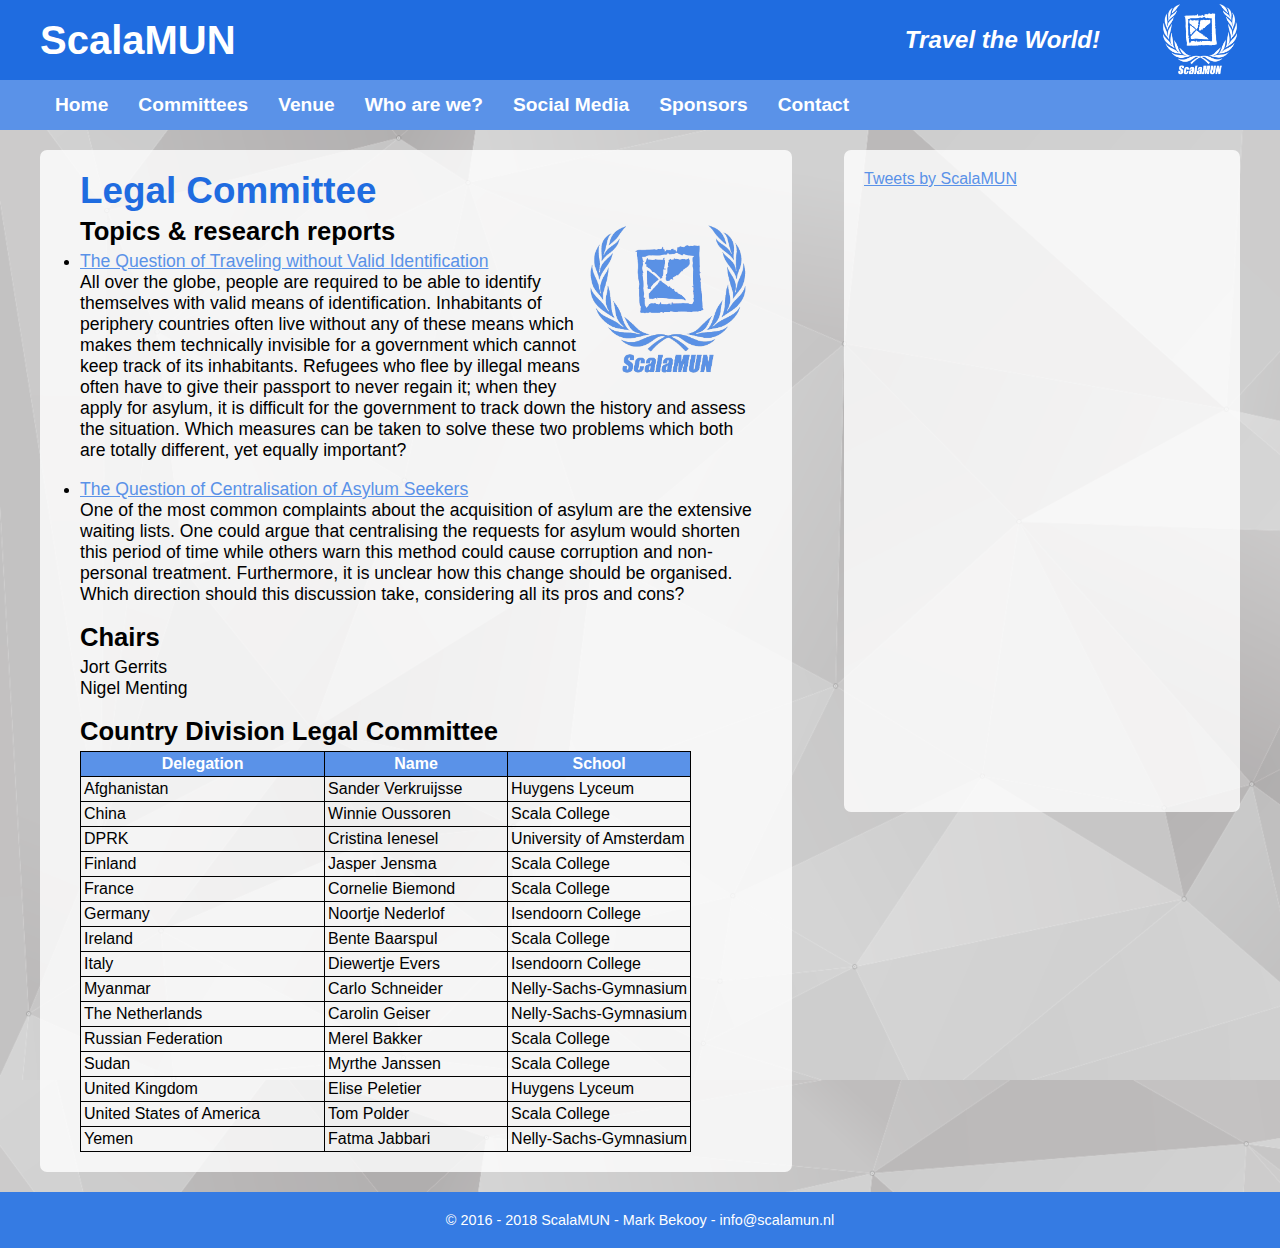
<file: legal-committee.html>
<!DOCTYPE html>
<html lang="en">

<head>
	<title>Legal Committee | ScalaMUN</title>
	<meta charset="utf-8">
	<meta name="viewport" content="width=device-width, initial-scale=1">
	<link rel="stylesheet" href="css/style.css">
	<link rel="stylesheet" href="css/mobile_style.css">
	<link rel="stylesheet" href="https://use.fontawesome.com/releases/v5.3.1/css/all.css" integrity="sha384-mzrmE5qonljUremFsqc01SB46JvROS7bZs3IO2EmfFsd15uHvIt+Y8vEf7N7fWAU"
	 crossorigin="anonymous">
</head>

<body>
	<!-- CONTAINER -->
	<div class="container">

		<!-- HEADER -->
		<header class="site-header">

			<div class="hd-top">
				<div class="center">
					<h1 class="site-title"><a href="index.html">ScalaMUN</a></h1>
					<a href="index.html"><img class="site-logo" src="afbeeldingen/ScalaMUN_logo_white.png" height="80px"></a>
					<h1 class="site-slogan"><em>Travel the World!</em></h1>
				</div><!-- /center -->
			</div><!-- /hd-top -->

			<div class="hd-bottom">
				<div class="center">
					<nav class="main-navigation">
						<ul class="menu">
							<li><a href="index.html">Home</a></li>
							<li class="submenu"><a href="#" aria-haspopup="true">Committees <i class="fas fa-caret-down" aria-hidden="true"></i></a>
								<ul>
									<li><a href="security-council.html">Security Council</a></li>
									<li><a href="legal-committee.html">Legal Committee</a></li>
									<li><a href="economic-social-council.html">Economic and Social Council</a></li>
									<li><a href="human-rights-council.html">Human Rights Council</a></li>
									<li><a href="alternate-history-committee.html">Alternate History Committee</a></li>
								</ul>
							</li>
							<li><a href="venue.html">Venue</a></li>
							<li><a href="who-are-we.html">Who are we?</a></li>
							<li><a href="social-media.html">Social Media</a></li>
							<li><a href="sponsors.html">Sponsors</a></li>
							<li><a href="contact.html">Contact</a></li>
						</ul>
					</nav>

					<div class="handle">
						<h3 class="handle-text">Menu</h3>
						<div class="hamburger-menu">
							<i class="fas fa-bars"></i>
						</div>
					</div>

				</div><!-- /center -->
			</div><!-- /hd-bottom -->

		</header>

		<div class="site-content">
			<div class="center">
				<div class="primary">
					<div class="primary-inner">
						<article>

							<h2>Legal Committee</h2>
							<img class="logo" src="afbeeldingen/ScalaMUN_logo.png">
							<h3>Topics & research reports</h3>
							<ul>
								<li>
									<p><a href="https://www.dropbox.com/s/lnh5zfjcvyvxndv/Legal%20committee%20Research%20Report%20-%20Traveling%20without%20Valid%20Identification.pdf?dl=1">The Question of Traveling without Valid Identification</a></p>
									<p>All over the globe, people are required to be able to identify themselves with valid means of
										identification. Inhabitants of periphery countries often live without any of these means which makes them
										technically invisible for a government which cannot keep track of its inhabitants. Refugees who flee by
										illegal means often have to give their passport to never regain it; when they apply for asylum, it is
										difficult for the government to track down the history and assess the situation. Which measures can be taken
										to solve these two problems which both are totally different, yet equally important?</p><br>
								</li>
								<li>
									<p><a href="https://www.dropbox.com/s/9g1h3aa4llwt8ok/Legal%20committee%20Research%20Report%20-%20Asylum%20seekers.pdf?dl=1">The Question of Centralisation of Asylum Seekers</a></p>
									<p>One of the most common complaints about the acquisition of asylum are the extensive waiting lists. One
										could argue that centralising the requests for asylum would shorten this period of time while others warn
										this method could cause corruption and non-personal treatment. Furthermore, it is unclear how this change
										should be organised. Which direction should this discussion take, considering all its pros and cons?</p>
								</li>
							</ul><br>

							<h3>Chairs</h3>
							<p>
								Jort Gerrits<br>
								Nigel Menting
							</p><br>

							<div class="country-division">
								<h3>Country Division Legal Committee</h3>
								<table>
									<col width="40%">
									<col width="30%">
									<col width="30%">

									<tr>
										<th>Delegation</th>
										<th>Name</th>
										<th>School</th>
									</tr>

									<tr>
										<td>Afghanistan</td>
										<td>Sander Verkruijsse</td>
										<td>Huygens Lyceum</td>
									</tr>

									<tr>
										<td>China</td>
										<td>Winnie Oussoren</td>
										<td>Scala College</td>
									</tr>

									<tr>
										<td>DPRK</td>
										<td>Cristina Ienesel</td>
										<td>University of Amsterdam</td>
									</tr>

									<tr>
										<td>Finland</td>
										<td>Jasper Jensma</td>
										<td>Scala College</td>
									</tr>

									<tr>
										<td>France</td>
										<td>Cornelie Biemond</td>
										<td>Scala College</td>
									</tr>

									<tr>
										<td>Germany</td>
										<td>Noortje Nederlof</td>
										<td>Isendoorn College</td>
									</tr>

									<tr>
										<td>Ireland</td>
										<td>Bente Baarspul</td>
										<td>Scala College</td>
									</tr>

									<tr>
										<td>Italy</td>
										<td>Diewertje Evers</td>
										<td>Isendoorn College</td>
									</tr>

									<tr>
										<td>Myanmar</td>
										<td>Carlo Schneider</td>
										<td>Nelly-Sachs-Gymnasium</td>
									</tr>

									<tr>
										<td>The Netherlands</td>
										<td>Carolin Geiser</td>
										<td>Nelly-Sachs-Gymnasium</td>
									</tr>

									<tr>
										<td>Russian Federation</td>
										<td>Merel Bakker</td>
										<td>Scala College</td>
									</tr>

									<tr>
										<td>Sudan</td>
										<td>Myrthe Janssen</td>
										<td>Scala College</td>
									</tr>

									<tr>
										<td>United Kingdom</td>
										<td>Elise Peletier</td>
										<td>Huygens Lyceum</td>
									</tr>

									<tr>
										<td>United States of America</td>
										<td>Tom Polder</td>
										<td>Scala College</td>
									</tr>

									<tr>
										<td>Yemen</td>
										<td>Fatma Jabbari</td>
										<td>Nelly-Sachs-Gymnasium</td>
									</tr>
								</table>
							</div>

						</article>
					</div>
				</div>

				<div class="secondary">
					<article>

						<a class="twitter-timeline" data-height="600" data-dnt="true" data-link-color="#5a92e8" href="https://twitter.com/ScalaMUN">Tweets
							by ScalaMUN</a>
						<script async src="https://platform.twitter.com/widgets.js" charset="utf-8"></script><br>

						<iframe src="https://www.facebook.com/plugins/page.php?href=https%3A%2F%2Fwww.facebook.com%2FScalamun&tabs=timeline&width=340&height=600&small_header=true&adapt_container_width=true&hide_cover=false&show_facepile=true&appId"
						 width="340" height="600" style="border:none;overflow:hidden" scrolling="no" frameborder="0" allowtransparency="true">
						</iframe>

					</article>
				</div>
			</div>
		</div>

		<div class="empty"></div>

		<footer class="site-footer">
			&copy; 2016 - 2018 ScalaMUN - Mark Bekooy - <a href="mailto:info@scalamun.nl">info@scalamun.nl</a>
		</footer>
	</div> <!-- END CONTAINER -->

</body>

<script src="https://ajax.googleapis.com/ajax/libs/jquery/3.1.1/jquery.min.js"></script>
<script>
	$(".handle").on("click", function () {
		$(".menu").slideToggle(300);
	});
</script>

</html>
</file>
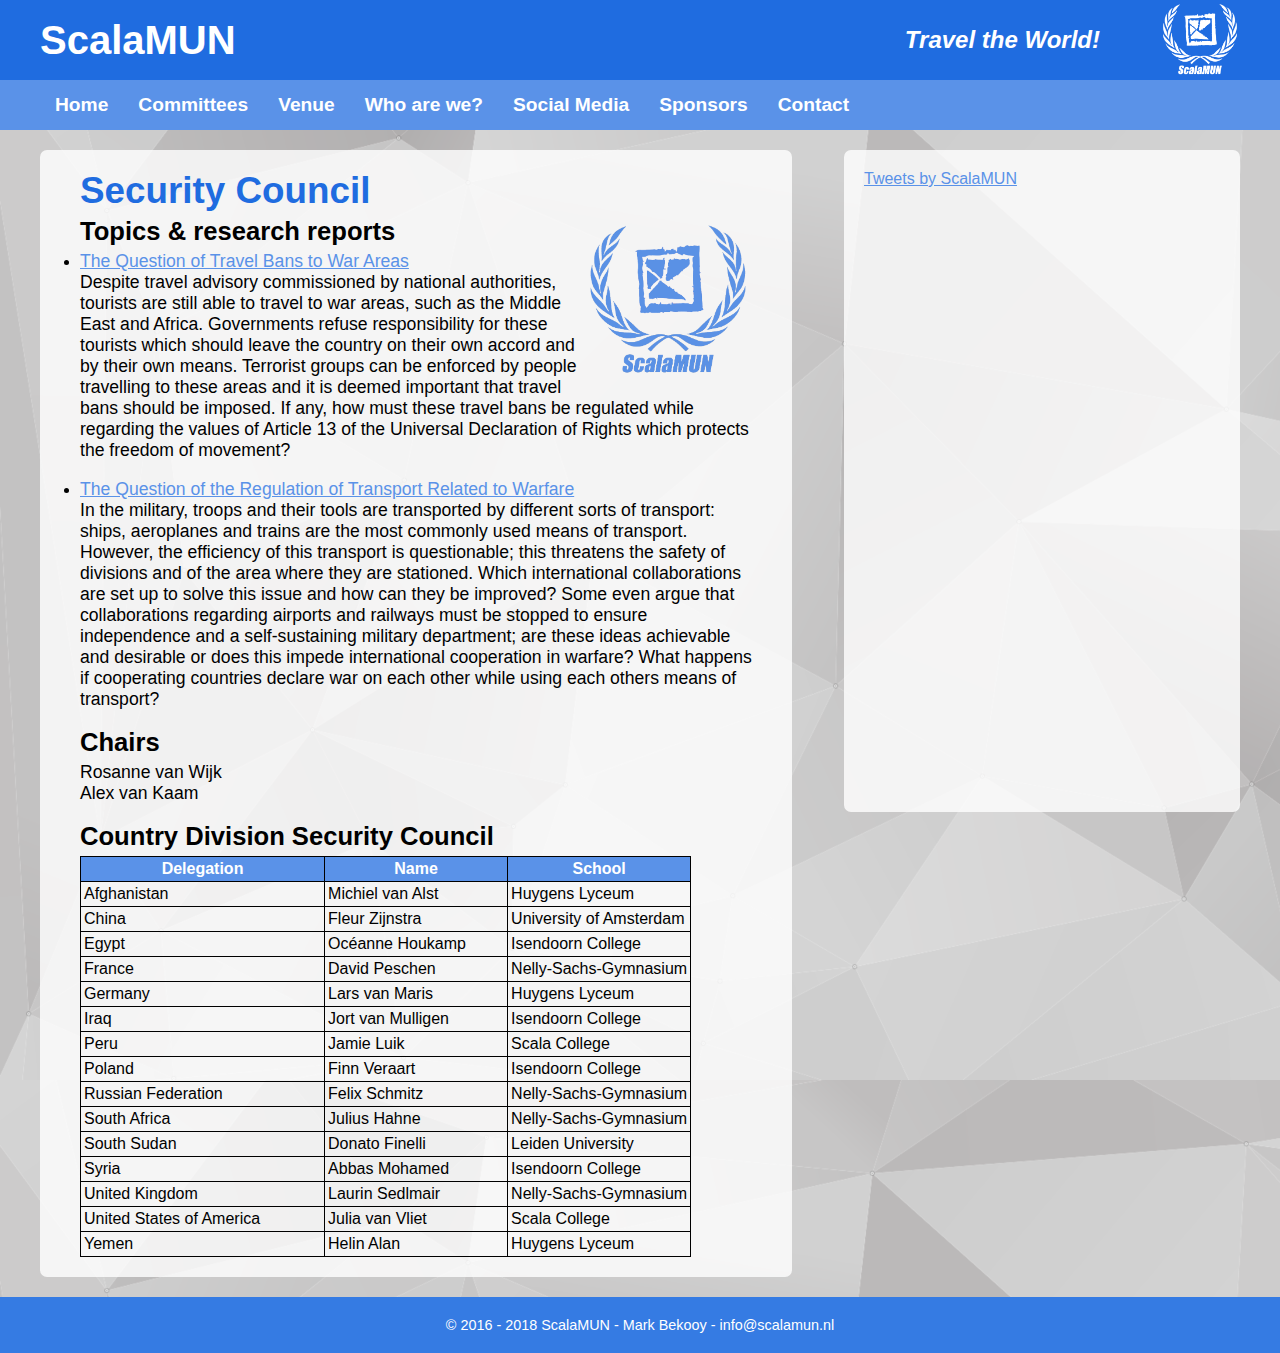
<file: security-council.html>
<!DOCTYPE html>
<html lang="en">

<head>
	<title>Security Council | ScalaMUN</title>
	<meta charset="utf-8">
	<meta name="viewport" content="width=device-width, initial-scale=1">
	<link rel="stylesheet" href="css/style.css">
	<link rel="stylesheet" href="css/mobile_style.css">
	<link rel="stylesheet" href="https://use.fontawesome.com/releases/v5.3.1/css/all.css" integrity="sha384-mzrmE5qonljUremFsqc01SB46JvROS7bZs3IO2EmfFsd15uHvIt+Y8vEf7N7fWAU"
	 crossorigin="anonymous">
</head>

<body>
	<!-- CONTAINER -->
	<div class="container">

		<!-- HEADER -->
		<header class="site-header">

			<div class="hd-top">
				<div class="center">
					<h1 class="site-title"><a href="index.html">ScalaMUN</a></h1>
					<a href="index.html"><img class="site-logo" src="afbeeldingen/ScalaMUN_logo_white.png" height="80px"></a>
					<h1 class="site-slogan"><em>Travel the World!</em></h1>
				</div><!-- /center -->
			</div><!-- /hd-top -->

			<div class="hd-bottom">
				<div class="center">
					<nav class="main-navigation">
						<ul class="menu">
							<li><a href="index.html">Home</a></li>
							<li class="submenu"><a href="#" aria-haspopup="true">Committees <i class="fas fa-caret-down" aria-hidden="true"></i></a>
								<ul>
									<li><a href="security-council.html">Security Council</a></li>
									<li><a href="legal-committee.html">Legal Committee</a></li>
									<li><a href="economic-social-council.html">Economic and Social Council</a></li>
									<li><a href="human-rights-council.html">Human Rights Council</a></li>
									<li><a href="alternate-history-committee.html">Alternate History Committee</a></li>
								</ul>
							</li>
							<li><a href="venue.html">Venue</a></li>
							<li><a href="who-are-we.html">Who are we?</a></li>
							<li><a href="social-media.html">Social Media</a></li>
							<li><a href="sponsors.html">Sponsors</a></li>
							<li><a href="contact.html">Contact</a></li>
						</ul>
					</nav>

					<div class="handle">
						<h3 class="handle-text">Menu</h3>
						<div class="hamburger-menu">
							<i class="fas fa-bars"></i>
						</div>
					</div>

				</div><!-- /center -->
			</div><!-- /hd-bottom -->
		</header>

		<div class="site-content">
			<div class="center">
				<div class="primary">
					<div class="primary-inner">
						<article>

							<h2>Security Council</h2>
							<img class="logo" src="afbeeldingen/ScalaMUN_logo.png">
							<h3>Topics & research reports</h3>
							<ul>
								<li>
									<p><a href="https://www.dropbox.com/s/73u7pcc26v72cq9/Security%20Council%20Research%20Report%20-%20Travel%20Bans%20to%20War%20Areas.pdf?dl=1">The Question of Travel Bans to War Areas</a></p>
									<p>Despite travel advisory commissioned by national authorities, tourists are still able to travel to war
										areas, such as the Middle East and Africa. Governments refuse responsibility for these tourists which should
										leave the country on their own accord and by their own means. Terrorist groups can be enforced by people
										travelling to these areas and it is deemed important that travel bans should be imposed. If any, how must
										these travel bans be regulated while regarding the values of Article 13 of the Universal Declaration of
										Rights which protects the freedom of movement?</p><br>
								</li>
								<li>
									<p><a href="https://www.dropbox.com/s/n116uecz683opcn/Security%20Council%20Research%20Report%20-%20Regulation%20of%20Transport%20Related%20to%20Warfare.pdf?dl=1">The Question of the Regulation of Transport Related to Warfare</a></p>
									<p>In the military, troops and their tools are transported by different sorts of transport: ships, aeroplanes
										and trains are the most commonly used means of transport. However, the efficiency of this transport is
										questionable; this threatens the safety of divisions and of the area where they are stationed. Which
										international collaborations are set up to solve this issue and how can they be improved? Some even argue
										that collaborations regarding airports and railways must be stopped to ensure independence and a
										self-sustaining military department; are these ideas achievable and desirable or does this impede
										international cooperation in warfare? What happens if cooperating countries declare war on each other while
										using each others means of transport?</p>
								</li>
							</ul>
							<br>
							<h3>Chairs</h3>
							<p>
								Rosanne van Wijk<br>
								Alex van Kaam
							</p><br>

							<div class="country-division">
								<h3>Country Division Security Council</h3>
								<table>
									<col width="40%">
									<col width="30%">
									<col width="30%">

									<tr>
										<th>Delegation</th>
										<th>Name</th>
										<th>School</th>
									</tr>

									<tr>
										<td>Afghanistan</td>
										<td>Michiel van Alst</td>
										<td>Huygens Lyceum</td>
									</tr>

									<tr>
										<td>China</td>
										<td>Fleur Zijnstra</td>
										<td>University of Amsterdam</td>
									</tr>

									<tr>
										<td>Egypt</td>
										<td>Océanne Houkamp</td>
										<td>Isendoorn College</td>
									</tr>

									<tr>
										<td>France</td>
										<td>David Peschen</td>
										<td>Nelly-Sachs-Gymnasium</td>
									</tr>

									<tr>
										<td>Germany</td>
										<td>Lars van Maris</td>
										<td>Huygens Lyceum</td>
									</tr>

									<tr>
										<td>Iraq</td>
										<td>Jort van Mulligen</td>
										<td>Isendoorn College</td>
									</tr>

									<tr>
										<td>Peru</td>
										<td>Jamie Luik</td>
										<td>Scala College</td>
									</tr>

									<tr>
										<td>Poland</td>
										<td>Finn Veraart</td>
										<td>Isendoorn College</td>
									</tr>

									<tr>
										<td>Russian Federation</td>
										<td>Felix Schmitz</td>
										<td>Nelly-Sachs-Gymnasium</td>
									</tr>

									<tr>
										<td>South Africa</td>
										<td>Julius Hahne</td>
										<td>Nelly-Sachs-Gymnasium</td>
									</tr>

									<tr>
										<td>South Sudan</td>
										<td>Donato Finelli</td>
										<td>Leiden University</td>
									</tr>

									<tr>
										<td>Syria</td>
										<td>Abbas Mohamed</td>
										<td>Isendoorn College</td>
									</tr>

									<tr>
										<td>United Kingdom</td>
										<td>Laurin Sedlmair</td>
										<td>Nelly-Sachs-Gymnasium</td>
									</tr>

									<tr>
										<td>United States of America</td>
										<td>Julia van Vliet</td>
										<td>Scala College</td>
									</tr>

									<tr>
										<td>Yemen</td>
										<td>Helin Alan</td>
										<td>Huygens Lyceum</td>
									</tr>
								</table>
							</div>

						</article>
					</div>
				</div>

				<div class="secondary">
					<article>

						<a class="twitter-timeline" data-height="600" data-dnt="true" data-link-color="#5a92e8" href="https://twitter.com/ScalaMUN">Tweets
							by ScalaMUN</a>
						<script async src="https://platform.twitter.com/widgets.js" charset="utf-8"></script><br>

						<iframe src="https://www.facebook.com/plugins/page.php?href=https%3A%2F%2Fwww.facebook.com%2FScalamun&tabs=timeline&width=340&height=600&small_header=true&adapt_container_width=true&hide_cover=false&show_facepile=true&appId"
						 width="340" height="600" style="border:none;overflow:hidden" scrolling="no" frameborder="0" allowtransparency="true"></iframe>

					</article>
				</div>
			</div>
		</div>

		<div class="empty"></div>

		<footer class="site-footer">
			&copy; 2016 - 2018 ScalaMUN - Mark Bekooy - <a href="mailto:info@scalamun.nl">info@scalamun.nl</a>
		</footer>

	</div> <!-- END CONTAINER -->
</body>

<script src="https://ajax.googleapis.com/ajax/libs/jquery/3.1.1/jquery.min.js"></script>
<script>
	$(".handle").on("click", function () {
		$(".menu").slideToggle(300);
	});
</script>

</html>
</file>
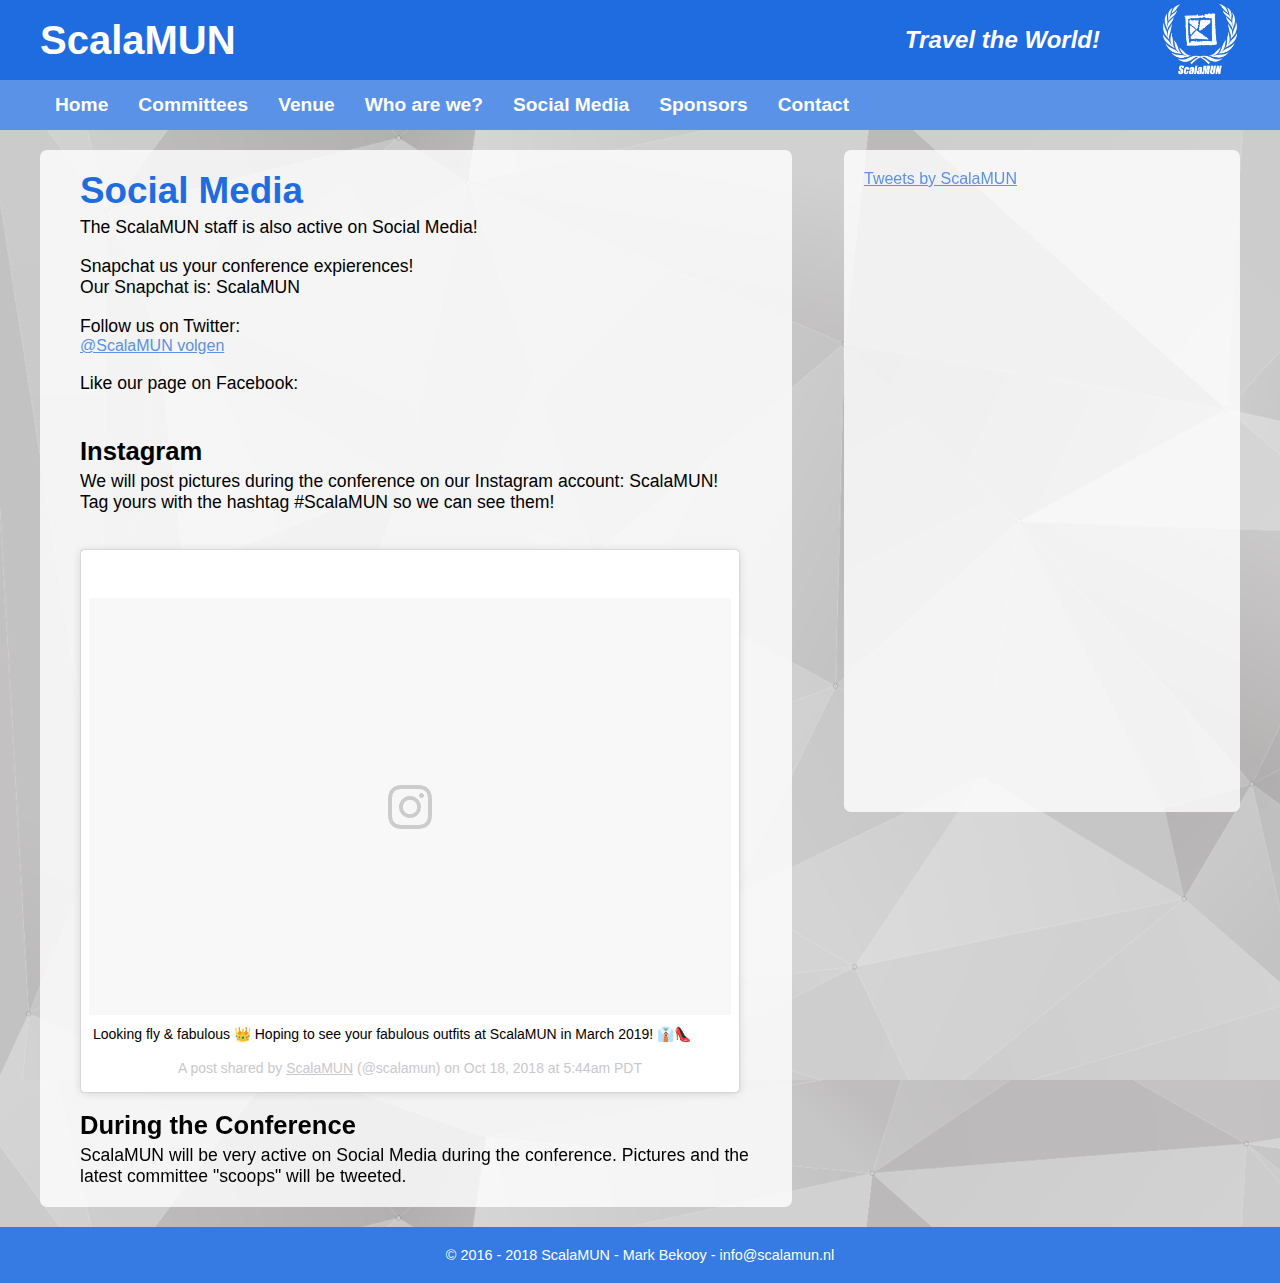
<file: social-media.html>
<!DOCTYPE html>
<html lang="en">

<head>
	<title>Social Media | ScalaMUN</title>
	<meta charset="utf-8">
	<meta name="viewport" content="width=device-width, initial-scale=1">
	<link rel="stylesheet" href="css/style.css">
	<link rel="stylesheet" href="css/mobile_style.css">
	<link rel="stylesheet" href="https://use.fontawesome.com/releases/v5.3.1/css/all.css" integrity="sha384-mzrmE5qonljUremFsqc01SB46JvROS7bZs3IO2EmfFsd15uHvIt+Y8vEf7N7fWAU"
	 crossorigin="anonymous">
</head>

<body>
	<!-- CONTAINER -->
	<div class="container">

		<!-- HEADER -->
		<header class="site-header">

			<div class="hd-top">
				<div class="center">
					<h1 class="site-title"><a href="index.html">ScalaMUN</a></h1>
					<a href="index.html"><img class="site-logo" src="afbeeldingen/ScalaMUN_logo_white.png" height="80px"></a>
					<h1 class="site-slogan"><em>Travel the World!</em></h1>
				</div><!-- /center -->
			</div><!-- /hd-top -->

			<div class="hd-bottom">
				<div class="center">
					<nav class="main-navigation">
						<ul class="menu">
							<li><a href="index.html">Home</a></li>
							<li class="submenu"><a href="#" aria-haspopup="true">Committees <i class="fas fa-caret-down" aria-hidden="true"></i></a>
								<ul>
									<li><a href="security-council.html">Security Council</a></li>
									<li><a href="legal-committee.html">Legal Committee</a></li>
									<li><a href="economic-social-council.html">Economic and Social Council</a></li>
									<li><a href="human-rights-council.html">Human Rights Council</a></li>
									<li><a href="alternate-history-committee.html">Alternate History Committee</a></li>
								</ul>
							</li>
							<li><a href="venue.html">Venue</a></li>
							<li><a href="who-are-we.html">Who are we?</a></li>
							<li><a href="social-media.html">Social Media</a></li>
							<li><a href="sponsors.html">Sponsors</a></li>
							<li><a href="contact.html">Contact</a></li>
						</ul>
					</nav>

					<div class="handle">
						<h3 class="handle-text">Menu</h3>
						<div class="hamburger-menu">
							<i class="fas fa-bars"></i>
						</div>
					</div>

				</div><!-- /center -->
			</div><!-- /hd-bottom -->
		</header>

		<div id="fb-root"></div>
		<script>
			(function (d, s, id) {
				var js, fjs = d.getElementsByTagName(s)[0];
				if (d.getElementById(id)) return;
				js = d.createElement(s);
				js.id = id;
				js.src = "//connect.facebook.net/nl_NL/sdk.js#xfbml=1&version=v2.8";
				fjs.parentNode.insertBefore(js, fjs);
			}(document, 'script', 'facebook-jssdk'));
		</script>

		<div class="site-content">
			<div class="center">
				<div class="primary">
					<div class="primary-inner">
						<article>

							<h2>Social Media</h2>
							<p>The ScalaMUN staff is also active on Social Media!</p><br>

							<p>Snapchat us your conference expierences!<br>
								Our Snapchat is: ScalaMUN</p>
							<br>
							<p>Follow us on Twitter:</p>
							<a href="https://twitter.com/ScalaMUN" class="twitter-follow-button" data-show-count="false" data-lang="nl"
							 data-size="large">@ScalaMUN volgen</a>
							<script>
								! function (d, s, id) {
									var js, fjs = d.getElementsByTagName(s)[0],
										p = /^http:/.test(d.location) ? `http` : `https`;
									if (!d.getElementById(id)) {
										js = d.createElement(s);
										js.id = id;
										js.src = p + `://platform.twitter.com/widgets.js`;
										fjs.parentNode.insertBefore(js, fjs);
									}
								}(document, `script`, `twitter-wjs`);
							</script><br>
							<br>

							<p>Like our page on Facebook:</p>
							<iframe src="https://www.facebook.com/plugins/like.php?href=https%3A%2F%2Fwww.facebook.com%2FScalamun%2F&width=135&layout=button_count&action=like&size=large&show_faces=false&share=false&height=21&appId"
							 width="135" height="21" style="border:none;overflow:hidden" scrolling="no" frameborder="0" allowtransparency="true"></iframe><br>
							<br>

							<h3>Instagram</h3>
							<p>We will post pictures during the conference on our Instagram account: ScalaMUN!<br>
								Tag yours with the hashtag #ScalaMUN so we can see them!</p><br>
							<br>
							<blockquote class="instagram-media" data-instgrm-captioned data-instgrm-version="7" style=" background:#FFF; border:0; border-radius:3px; box-shadow:0 0 1px 0 rgba(0,0,0,0.5),0 1px 10px 0 rgba(0,0,0,0.15); margin: 1px; max-width:658px; padding:0; width:99.375%; width:-webkit-calc(100% - 2px); width:calc(100% - 2px);">
								<div style="padding:8px;">
									<div style=" background:#F8F8F8; line-height:0; margin-top:40px; padding:32.5% 0; text-align:center; width:100%;">
										<div style=" background:url([data-uri]); display:block; height:44px; margin:0 auto -44px; position:relative; top:-22px; width:44px;"></div>
									</div>
									<p style=" margin:8px 0 0 0; padding:0 4px;"> <a href="https://www.instagram.com/p/BpEyxwfi9mk/" style=" color:#000; font-family:Arial,sans-serif; font-size:14px; font-style:normal; font-weight:normal; line-height:17px; text-decoration:none; word-wrap:break-word;"
										 target="_blank">Looking fly &amp; fabulous 👑 Hoping to see your fabulous outfits at ScalaMUN in March 2019!
											👔👠</a></p>
									<p style=" color:#c9c8cd; font-family:Arial,sans-serif; font-size:14px; line-height:17px; margin-bottom:0; margin-top:8px; overflow:hidden; padding:8px 0 7px; text-align:center; text-overflow:ellipsis; white-space:nowrap;">A
										post shared by
										<a href="https://www.instagram.com/scalamun/" style=" color:#c9c8cd; font-family:Arial,sans-serif; font-size:14px; font-style:normal; font-weight:normal; line-height:17px;"
										 target="_blank">
											ScalaMUN</a> (@scalamun) on <time style=" font-family:Arial,sans-serif; font-size:14px; line-height:17px;"
										 datetime="2018-10-18T12:44:04+00:00">Oct 18, 2018 at 5:44am PDT</time></p>
								</div>
							</blockquote>

							<br>
							<h3>During the Conference</h3>
							<p>ScalaMUN will be very active on Social Media during the conference. Pictures and the latest committee
								"scoops" will be tweeted.</p>

						</article>
					</div>
				</div>

				<div class="secondary">
					<article>

						<a class="twitter-timeline" data-height="600" data-dnt="true" data-link-color="#5a92e8" href="https://twitter.com/ScalaMUN">Tweets
							by ScalaMUN</a>
						<script async src="https://platform.twitter.com/widgets.js" charset="utf-8"></script><br>

						<iframe src="https://www.facebook.com/plugins/page.php?href=https%3A%2F%2Fwww.facebook.com%2FScalamun&tabs=timeline&width=340&height=600&small_header=true&adapt_container_width=true&hide_cover=false&show_facepile=true&appId"
						 width="340" height="600" style="border:none;overflow:hidden" scrolling="no" frameborder="0" allowtransparency="true"></iframe>

					</article>
				</div>
			</div>
		</div>

		<div class="empty"></div>

		<footer class="site-footer">
			&copy; 2016 - 2018 ScalaMUN - Mark Bekooy - <a href="mailto:info@scalamun.nl">info@scalamun.nl</a>
		</footer>

	</div> <!-- END CONTAINER -->
</body>

<script src="https://apis.google.com/js/platform.js"></script>
<script src="https://ajax.googleapis.com/ajax/libs/jquery/3.1.1/jquery.min.js"></script>
<script>
	$(".handle").on("click", function () {
		$(".menu").slideToggle(300);
	});
</script>
<script async defer src="https://platform.instagram.com/en_US/embeds.js"></script>

</html>
</file>
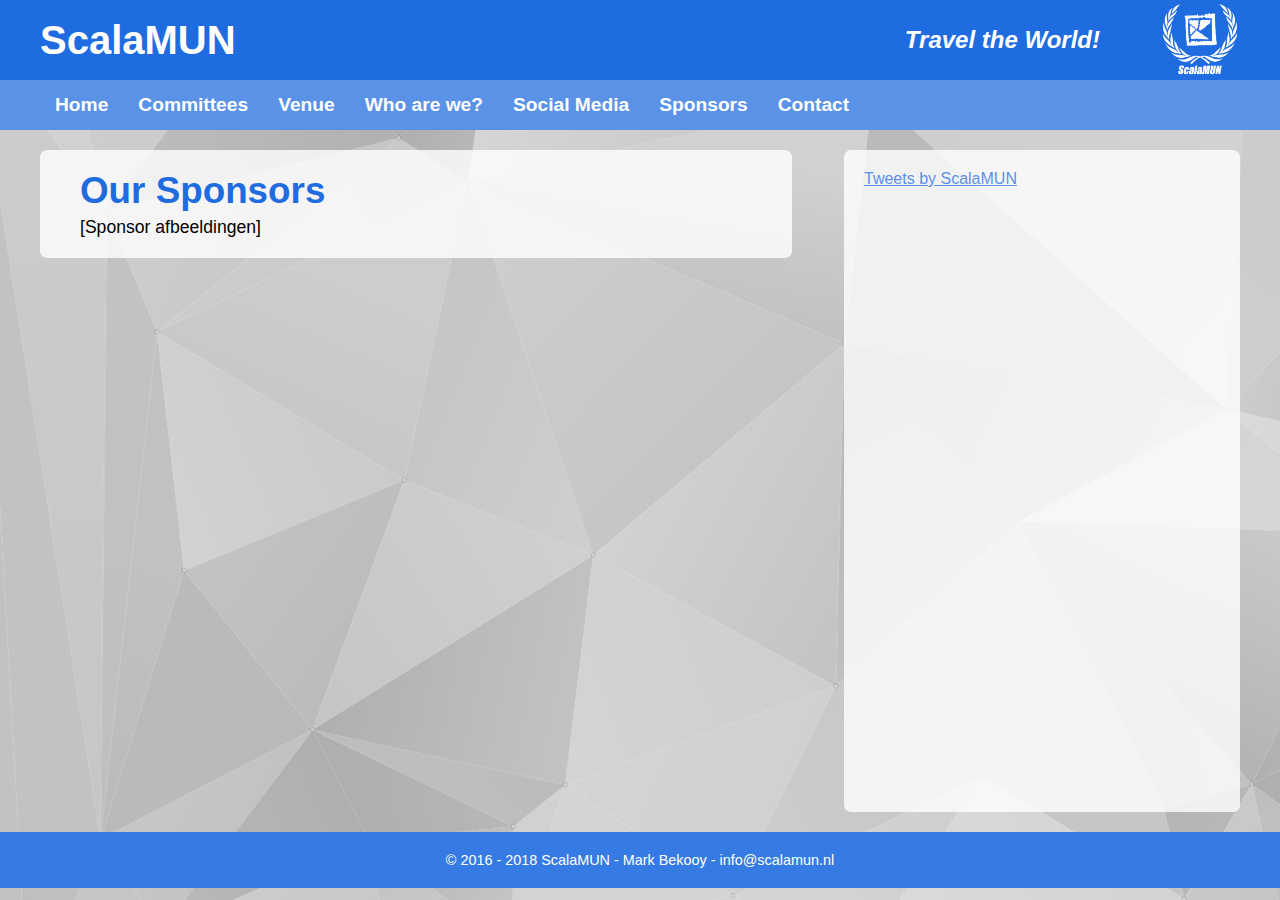
<file: sponsors.html>
<!DOCTYPE html>
<html lang="en">

<head>
	<title>Sponsors | ScalaMUN</title>
	<meta charset="utf-8">
	<meta name="viewport" content="width=device-width, initial-scale=1">
	<link rel="stylesheet" href="css/style.css">
	<link rel="stylesheet" href="css/mobile_style.css">
	<link rel="stylesheet" href="https://use.fontawesome.com/releases/v5.3.1/css/all.css" integrity="sha384-mzrmE5qonljUremFsqc01SB46JvROS7bZs3IO2EmfFsd15uHvIt+Y8vEf7N7fWAU"
	 crossorigin="anonymous">
</head>

<body>
	<!-- CONTAINER -->
	<div class="container">

		<!-- HEADER -->
		<header class="site-header">

			<div class="hd-top">
				<div class="center">
					<h1 class="site-title"><a href="index.html">ScalaMUN</a></h1>
					<a href="index.html"><img class="site-logo" src="afbeeldingen/ScalaMUN_logo_white.png" height="80px"></a>
					<h1 class="site-slogan"><em>Travel the World!</em></h1>
				</div><!-- /center -->
			</div><!-- /hd-top -->

			<div class="hd-bottom">
				<div class="center">
					<nav class="main-navigation">
						<ul class="menu">
							<li><a href="index.html">Home</a></li>
							<li class="submenu"><a href="#" aria-haspopup="true">Committees <i class="fas fa-caret-down" aria-hidden="true"></i></a>
								<ul>
									<li><a href="security-council.html">Security Council</a></li>
									<li><a href="legal-committee.html">Legal Committee</a></li>
									<li><a href="economic-social-council.html">Economic and Social Council</a></li>
									<li><a href="human-rights-council.html">Human Rights Council</a></li>
									<li><a href="alternate-history-committee.html">Alternate History Committee</a></li>
								</ul>
							</li>
							<li><a href="venue.html">Venue</a></li>
							<li><a href="who-are-we.html">Who are we?</a></li>
							<li><a href="social-media.html">Social Media</a></li>
							<li><a href="sponsors.html">Sponsors</a></li>
							<li><a href="contact.html">Contact</a></li>
						</ul>
					</nav>

					<div class="handle">
						<h3 class="handle-text">Menu</h3>
						<div class="hamburger-menu">
							<i class="fas fa-bars"></i>
						</div>
					</div>

				</div><!-- /center -->
			</div><!-- /hd-bottom -->
		</header>

		<div class="site-content">
			<div class="center">
				<div class="primary">
					<div class="primary-inner">
						<article>

							<h2>Our Sponsors</h2>
							<p>[Sponsor afbeeldingen]</p>

							<!-- <img src="afbeeldingen/sponsors/rituals.jpg" width="32%">
							<img src="afbeeldingen/sponsors/body-shop.png" width="32%">
							<img src="afbeeldingen/sponsors/rabobank.png" width="32%">
							<br><br>
							<img src="afbeeldingen/sponsors/etos.png" width="32%">
							<img src="afbeeldingen/sponsors/dominos.png" width="32%">
							<img src="afbeeldingen/sponsors/tazzels.png" width="32%">
							<br>
							<img src="afbeeldingen/sponsors/bruna.png" width="34%">
							<img src="afbeeldingen/sponsors/tof.png" width="32%">
							<img src="afbeeldingen/sponsors/ici-paris-xl.png" width="30%">
							<br><br>
							<img src="afbeeldingen/sponsors/oorzaakje.png" width="49%">
							<img src="afbeeldingen/sponsors/holland-barrett.png" width="50%">
							<img src="afbeeldingen/sponsors/intersport.png" width="100%">

							<img src="afbeeldingen/sponsors/brams.png" width="50%">
							<img src="afbeeldingen/sponsors/dessous.jpg" width="49%"> -->

						</article>
					</div>
				</div>

				<div class="secondary">
					<article>

						<a class="twitter-timeline" data-height="600" data-dnt="true" data-link-color="#5a92e8" href="https://twitter.com/ScalaMUN">Tweets
							by ScalaMUN</a>
						<script async src="https://platform.twitter.com/widgets.js" charset="utf-8"></script><br>

						<iframe src="https://www.facebook.com/plugins/page.php?href=https%3A%2F%2Fwww.facebook.com%2FScalamun&tabs=timeline&width=340&height=600&small_header=true&adapt_container_width=true&hide_cover=false&show_facepile=true&appId"
						 width="340" height="600" style="border:none;overflow:hidden" scrolling="no" frameborder="0" allowtransparency="true"></iframe>

					</article>
				</div>
			</div>
		</div>

		<div class="empty"></div>

		<footer class="site-footer">
			&copy; 2016 - 2018 ScalaMUN - Mark Bekooy - <a href="mailto:info@scalamun.nl">info@scalamun.nl</a>
		</footer>

	</div> <!-- END CONTAINER -->
</body>

<script src="https://ajax.googleapis.com/ajax/libs/jquery/3.1.1/jquery.min.js"></script>
<script>
	$(".handle").on("click", function () {
		$(".menu").slideToggle(300);
	});
</script>

</html>
</file>
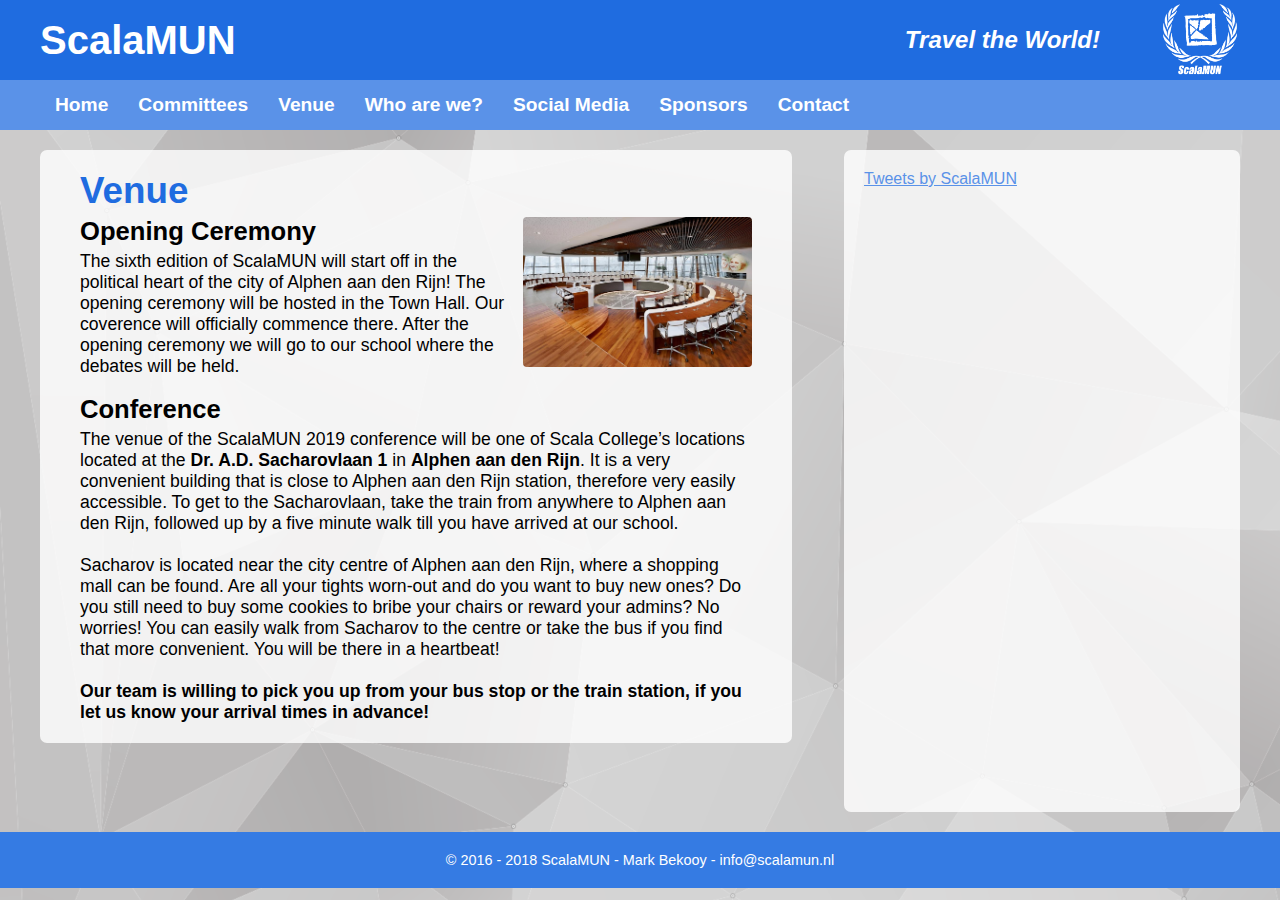
<file: venue.html>
<!DOCTYPE html>
<html lang="en">

<head>
	<title>Venue | ScalaMUN</title>
	<meta charset="utf-8">
	<meta name="viewport" content="width=device-width, initial-scale=1">
	<link rel="stylesheet" href="css/style.css">
	<link rel="stylesheet" href="css/mobile_style.css">
	<link rel="stylesheet" href="https://use.fontawesome.com/releases/v5.3.1/css/all.css" integrity="sha384-mzrmE5qonljUremFsqc01SB46JvROS7bZs3IO2EmfFsd15uHvIt+Y8vEf7N7fWAU"
	 crossorigin="anonymous">
</head>

<body>
	<!-- CONTAINER -->
	<div class="container">

		<!-- HEADER -->
		<header class="site-header">

			<div class="hd-top">
				<div class="center">
					<h1 class="site-title"><a href="index.html">ScalaMUN</a></h1>
					<a href="index.html"><img class="site-logo" src="afbeeldingen/ScalaMUN_logo_white.png" height="80px"></a>
					<h1 class="site-slogan"><em>Travel the World!</em></h1>
				</div><!-- /center -->
			</div><!-- /hd-top -->

			<div class="hd-bottom">
				<div class="center">
					<nav class="main-navigation">
						<ul class="menu">
							<li><a href="index.html">Home</a></li>
							<li class="submenu"><a href="#" aria-haspopup="true">Committees <i class="fas fa-caret-down" aria-hidden="true"></i></a>
								<ul>
									<li><a href="security-council.html">Security Council</a></li>
									<li><a href="legal-committee.html">Legal Committee</a></li>
									<li><a href="economic-social-council.html">Economic and Social Council</a></li>
									<li><a href="human-rights-council.html">Human Rights Council</a></li>
									<li><a href="alternate-history-committee.html">Alternate History Committee</a></li>
								</ul>
							</li>
							<li><a href="venue.html">Venue</a></li>
							<li><a href="who-are-we.html">Who are we?</a></li>
							<li><a href="social-media.html">Social Media</a></li>
							<li><a href="sponsors.html">Sponsors</a></li>
							<li><a href="contact.html">Contact</a></li>
						</ul>
					</nav>

					<div class="handle">
						<h3 class="handle-text">Menu</h3>
						<div class="hamburger-menu">
							<i class="fas fa-bars"></i>
						</div>
					</div>

				</div><!-- /center -->
			</div><!-- /hd-bottom -->
		</header>

		<div class="site-content">
			<div class="center">
				<div class="primary">
					<div class="primary-inner">
						<article>

							<h2>Venue</h2>
							<img class="chair" src="afbeeldingen/chair.jpg">
							<h3>Opening Ceremony</h3>
							<p>The sixth edition of ScalaMUN will start off in the political heart of the city of Alphen aan den Rijn! The
								opening ceremony will be hosted in the Town Hall. Our coverence will officially commence there. After the
								opening ceremony we will go to our school where the debates will be held.</p><br>

							<h3>Conference</h3>
							<p>The venue of the ScalaMUN 2019 conference will be one of Scala College’s locations located at the <strong>Dr.
									A.D. Sacharovlaan 1</strong> in <strong>Alphen aan den Rijn</strong>. It is a very convenient building that is
								close to Alphen aan den Rijn station, therefore very easily accessible. To get to the Sacharovlaan, take the
								train from anywhere to Alphen aan den Rijn, followed up by a five minute walk till you have arrived at our
								school.<br>
								<br>
								Sacharov is located near the city centre of Alphen aan den Rijn, where a shopping mall can be found. Are all
								your tights worn-out and do you want to buy new ones? Do you still need to buy some cookies to bribe your
								chairs or reward your admins? No worries! You can easily walk from Sacharov to the centre or take the bus if
								you find that more convenient. You will be there in a heartbeat!<br>
								<br>
								<strong>Our team is willing to pick you up from your bus stop or the train station, if you let us know your
									arrival times in advance!</strong></p>

						</article>
					</div>
				</div>

				<div class="secondary">
					<article>

						<a class="twitter-timeline" data-height="600" data-dnt="true" data-link-color="#5a92e8" href="https://twitter.com/ScalaMUN">Tweets
							by ScalaMUN</a>
						<script async src="https://platform.twitter.com/widgets.js" charset="utf-8"></script><br>

						<iframe src="https://www.facebook.com/plugins/page.php?href=https%3A%2F%2Fwww.facebook.com%2FScalamun&tabs=timeline&width=340&height=600&small_header=true&adapt_container_width=true&hide_cover=false&show_facepile=true&appId"
						 width="340" height="600" style="border:none;overflow:hidden" scrolling="no" frameborder="0" allowtransparency="true"></iframe>

					</article>
				</div>
			</div>
		</div>

		<div class="empty"></div>

		<footer class="site-footer">
			&copy; 2016 - 2018 ScalaMUN - Mark Bekooy - <a href="mailto:info@scalamun.nl">info@scalamun.nl</a>
		</footer>

	</div> <!-- END CONTAINER -->
</body>

<script src="https://ajax.googleapis.com/ajax/libs/jquery/3.1.1/jquery.min.js"></script>
<script>
	$(".handle").on("click", function () {
		$(".menu").slideToggle(300);
	});
</script>

</html>
</file>
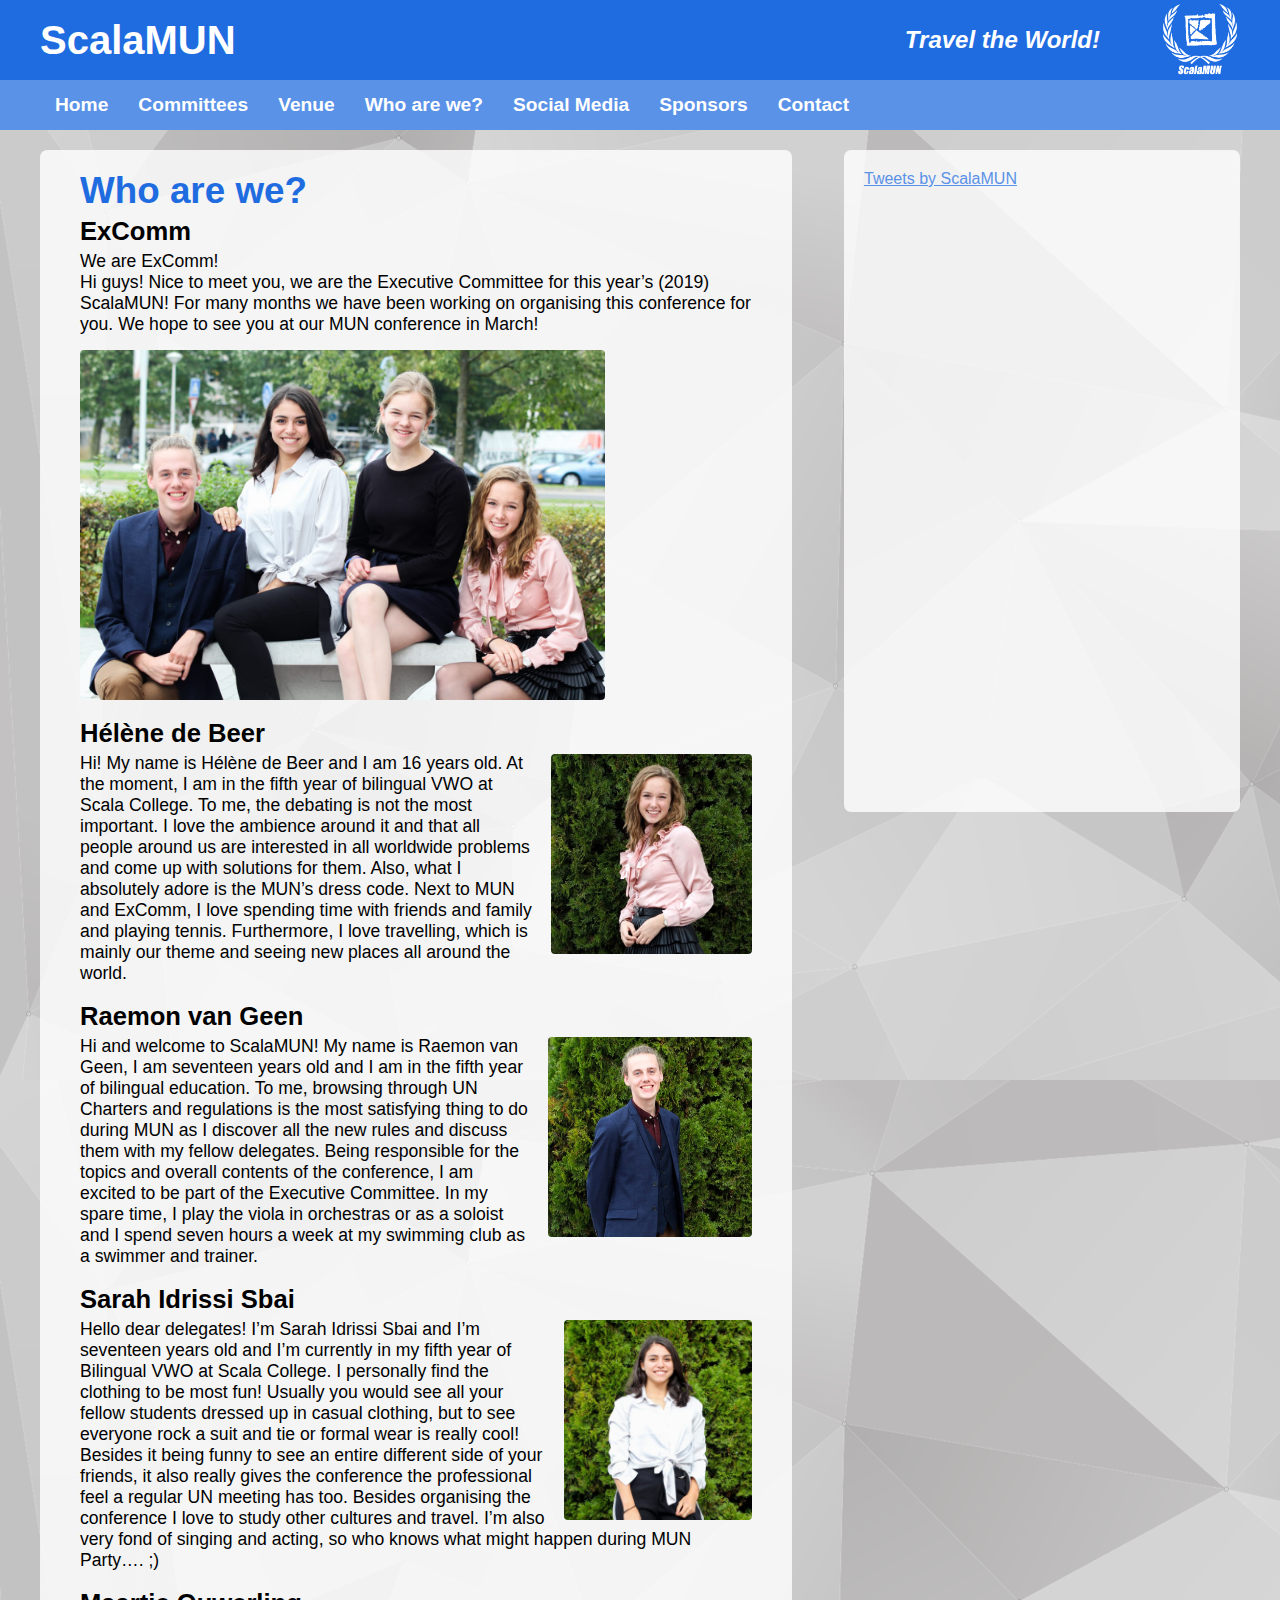
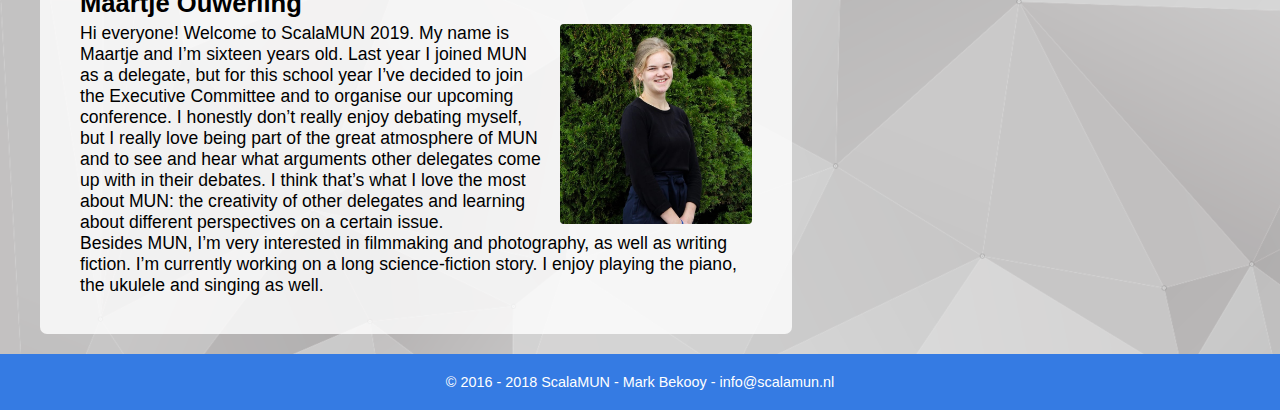
<file: who-are-we.html>
<!DOCTYPE html>
<html lang="en">

<head>
	<title>Who are we | ScalaMUN</title>
	<meta charset="utf-8">
	<meta name="viewport" content="width=device-width, initial-scale=1">
	<link rel="stylesheet" href="css/style.css">
	<link rel="stylesheet" href="css/mobile_style.css">
	<link rel="stylesheet" href="https://use.fontawesome.com/releases/v5.3.1/css/all.css" integrity="sha384-mzrmE5qonljUremFsqc01SB46JvROS7bZs3IO2EmfFsd15uHvIt+Y8vEf7N7fWAU"
	 crossorigin="anonymous">
</head>

<body>
	<!-- CONTAINER -->
	<div class="container">

		<!-- HEADER -->
		<header class="site-header">

			<div class="hd-top">
				<div class="center">
					<h1 class="site-title"><a href="index.html">ScalaMUN</a></h1>
					<a href="index.html"><img class="site-logo" src="afbeeldingen/ScalaMUN_logo_white.png" height="80px"></a>
					<h1 class="site-slogan"><em>Travel the World!</em></h1>
				</div><!-- /center -->
			</div><!-- /hd-top -->

			<div class="hd-bottom">
				<div class="center">
					<nav class="main-navigation">
						<ul class="menu">
							<li><a href="index.html">Home</a></li>
							<li class="submenu"><a href="#" aria-haspopup="true">Committees <i class="fas fa-caret-down" aria-hidden="true"></i></a>
								<ul>
									<li><a href="security-council.html">Security Council</a></li>
									<li><a href="legal-committee.html">Legal Committee</a></li>
									<li><a href="economic-social-council.html">Economic and Social Council</a></li>
									<li><a href="human-rights-council.html">Human Rights Council</a></li>
									<li><a href="alternate-history-committee.html">Alternate History Committee</a></li>
								</ul>
							</li>
							<li><a href="venue.html">Venue</a></li>
							<li><a href="who-are-we.html">Who are we?</a></li>
							<li><a href="social-media.html">Social Media</a></li>
							<li><a href="sponsors.html">Sponsors</a></li>
							<li><a href="contact.html">Contact</a></li>
						</ul>
					</nav>

					<div class="handle">
						<h3 class="handle-text">Menu</h3>
						<div class="hamburger-menu">
							<i class="fas fa-bars"></i>
						</div>
					</div>

				</div><!-- /center -->
			</div><!-- /hd-bottom -->
		</header>

		<div class="site-content">
			<div class="center">
				<div class="primary">
					<div class="primary-inner">
						<article>

							<h2>Who are we?</h2>
							<h3>ExComm</h3>
							<p>We are ExComm!<br>
								Hi guys! Nice to meet you, we are the Executive Committee for this year’s (2019) ScalaMUN! For many months we
								have been working on organising this conference for you. We hope to see you at our MUN conference in March!</p>
							<img class="group-portrait" src="afbeeldingen/portraits/group-portrait.jpg">

							<img class="portrait" src="afbeeldingen/portraits/helene.jpg">
							<h3>Hélène de Beer</h3>
							<p>Hi! My name is Hélène de Beer and I am 16 years old. At the moment, I am in the fifth year of bilingual VWO
								at Scala College. To me, the debating is not the most important. I love the ambience around it and that all
								people around us are interested in all worldwide problems and come up with solutions for them. Also, what I
								absolutely adore is the MUN’s dress code. Next to MUN and ExComm, I love spending time with friends and family
								and playing tennis. Furthermore, I love travelling, which is mainly our theme and seeing new places all around
								the world.</p><br>

							<img class="portrait" src="afbeeldingen/portraits/raemon.jpg">
							<h3>Raemon van Geen</h3>
							<p>Hi and welcome to ScalaMUN! My name is Raemon van Geen, I am seventeen years old and I am in the fifth year
								of bilingual education. To me, browsing through UN Charters and regulations is the most satisfying thing to do
								during MUN as I discover all the new rules and discuss them with my fellow delegates. Being responsible for the
								topics and overall contents of the conference, I am excited to be part of the Executive Committee. In my spare
								time, I play the viola in orchestras or as a soloist and I spend seven hours a week at my swimming club as a
								swimmer and trainer.</p><br>

							<img class="portrait" src="afbeeldingen/portraits/sarah.jpg">
							<h3>Sarah Idrissi Sbai</h3>
							<p>Hello dear delegates! I’m Sarah Idrissi Sbai and I’m seventeen years old and I’m currently in my fifth year
								of Bilingual VWO at Scala College. I personally find the clothing to be most fun! Usually you would see all
								your fellow students dressed up in casual clothing, but to see everyone rock a suit and tie or formal wear is
								really cool! Besides it being funny to see an entire different side of your friends, it also really gives the
								conference the professional feel a regular UN meeting has too. Besides organising the conference I love to
								study other cultures and travel. I’m also very fond of singing and acting, so who knows what might happen
								during MUN Party…. ;)</p><br>

							<img class="portrait" src="afbeeldingen/portraits/maartje.jpg">
							<h3>Maartje Ouwerling</h3>
							<p>Hi everyone! Welcome to ScalaMUN 2019. My name is Maartje and I’m sixteen years old. Last year I joined MUN
								as a delegate, but for this school year I’ve decided to join the Executive Committee and to organise our
								upcoming conference. I honestly don’t really enjoy debating myself, but I really love being part of the great
								atmosphere of MUN and to see and hear what arguments other delegates come up with in their debates. I think
								that’s what I love the most about MUN: the creativity of other delegates and learning about different
								perspectives on a certain issue.<br>
								Besides MUN, I’m very interested in filmmaking and photography, as well as writing fiction. I’m currently
								working on a long science-fiction story. I enjoy playing the piano, the ukulele and singing as well.</p><br>

						</article>
					</div>
				</div>

				<div class="secondary">
					<article>

						<a class="twitter-timeline" data-height="600" data-dnt="true" data-link-color="#5a92e8" href="https://twitter.com/ScalaMUN">Tweets
							by ScalaMUN</a>
						<script async src="https://platform.twitter.com/widgets.js" charset="utf-8"></script><br>

						<iframe src="https://www.facebook.com/plugins/page.php?href=https%3A%2F%2Fwww.facebook.com%2FScalamun&tabs=timeline&width=340&height=600&small_header=true&adapt_container_width=true&hide_cover=false&show_facepile=true&appId"
						 width="340" height="600" style="border:none;overflow:hidden" scrolling="no" frameborder="0" allowtransparency="true"></iframe>

					</article>
				</div>
			</div>
		</div>

		<div class="empty"></div>

		<footer class="site-footer">
			&copy; 2016 - 2018 ScalaMUN - Mark Bekooy - <a href="mailto:info@scalamun.nl">info@scalamun.nl</a>
		</footer>

	</div> <!-- END CONTAINER -->
</body>

<script src="https://ajax.googleapis.com/ajax/libs/jquery/3.1.1/jquery.min.js"></script>
<script>
	$(".handle").on("click", function () {
		$(".menu").slideToggle(300);
	});
</script>

</html>
</file>
<file: css/style.css>
/* Primary colour: #5a92e8 */
* {
  margin: 0;
  padding: 0;
}

body {
  font-family: Arial, sans-serif;
  /*background: LightGrey;*/
  background-image: url("../afbeeldingen/background.png");
  background-size: length;
}

h2 {
  color: #1f6ce0;
  font-size: 2.3em;
  margin-bottom: 5px;
}

h3 {
  color: black;
  font-size: 1.6em;
  margin-bottom: 5px;
}

h4 {
  color: #1f6ce0;
  font-size: 1.2em;
  margin-bottom: 5px;
}

p {
  font-size: 1.1em;
}

a {
  text-decoration: underline;
  color: #5a92e8;
  /*#f4256d*/
}

/*--------------------------------------------------------------
General Layout
--------------------------------------------------------------*/
.center {
  margin-left: auto;
  margin-right: auto;
  max-width: 1200px;
  padding-left: 40px;
  padding-right: 40px;
}

/*--------------------------------------------------------------
Header
--------------------------------------------------------------*/
.site-header {
  margin-bottom: 20px;
}

.hd-top {
  background: #1f6ce0;
  /*#D60B52*/
  height: 80px;
}

.site-title {
  font-size: 250%;
  color: white;
  float: left;
  vertical-align: middle;
  line-height: 80px;
}

.site-title a {
  text-decoration: none;
  color: white;
}

.site-logo {
  float: right;
  display: block;
  margin-top: auto;
}

.site-slogan {
  font-size: 150%;
  color: white;
  float: right;
  margin-right: 5%;
  vertical-align: middle;
  line-height: 80px;
}

.hd-bottom {
  background: #5a92e8;
  /*#f4256d*/
  height: 50px;
}

/*--------------------------------------------------------------
Navigation Menu
--------------------------------------------------------------*/
.menu {
  list-style: none;
}

.menu li {
  float: left;
}

.menu a {
  display: block;
  text-decoration: none;
  height: 20px;
  vertical-align: middle;
  line-height: 20px;
  padding: 15px;
  font-weight: bold;
  font-size: 1.2em;
  background: #5a92e8;
  color: white;
}

.menu a:hover {
  background-color: #357be3;
  /*#f20d5d*/
}

.menu li:hover ul {
  display: block;
  position: absolute;
}

.submenu ul {
  display: none;
  background-color: #5a92e8;
  /*#f4256d*/
  font-size: 1em;
  font-weight: bold;
  list-style: none;
  z-index: 99;
  box-shadow: 0px 8px 16px 0px rgba(0, 0, 0, 0.2);
}

.submenu li {
  float: none;
}

/*--------------------------------------------------------------
Mobile Navigation Menu
--------------------------------------------------------------*/
.handle {
  width: 100%;
  background: #1c61ca;
  /*#c20a4a*/
  cursor: pointer;
  color: white;
  height: 40px;
  display: none;
}

.handle-text {
  color: white;
  float: left;
  vertical-align: middle;
  line-height: 50px;
  font-size: 2em;
  margin-left: 20px;
}

.hamburger-menu {
  float: right;
  color: white;
  font-size: 2em;
  vertical-align: middle;
  line-height: 50px;
  margin-right: 20px;
}

/*--------------------------------------------------------------
Page Content
--------------------------------------------------------------*/
.site-content {
  float: none;
}

.primary {
  float: left;
  width: 66%;
}

.primary-inner {
  margin-right: 40px;
}

article {
  background-color: rgba(255, 255, 255, 0.8);
  padding: 20px 40px;
  border-radius: 7px;
}

.secondary article {
  padding: 20px 20px;
  background-color: rgba(255, 255, 255, 0.8);
}

.secondary {
  float: right;
  width: 33%;
}

.logo {
  float: right;
  width: 25%;
}

.chair {
  height: 150px;
  float: right;
  margin-left: 15px;
  border-radius: 4px;
}

.group-portrait {
  height: 350px;
  position: relative;
  margin-top: 15px;
  margin-bottom: 15px;
  border-radius: 4px;
}

.portrait {
  height: 200px;
  float: right;
  margin-top: 35px;
  margin-left: 15px;
  border-radius: 4px;
}

.empty {
  clear: both;
}

/* ScalaMUN Timetable */
.time-table table, .time-table th, .time-table td {
  border: black 1px solid;
  border-collapse: collapse;
}

.time-table td, .time-table th {
  padding: 3px;
}

.time-table th {
  background-color: #5a92e8;
  color: white;
}

.timetable-date {
  font-size: 130%;
}

/* ScalaMUN Country Division */
.country-division table, .country-division th, .country-division td {
  border: black 1px solid;
  border-collapse: collapse;
}

.country-division td, .country-division th {
  padding: 3px;
}

.country-division th {
  background-color: #5a92e8;
  color: white;
}

/*--------------------------------------------------------------
Footer
--------------------------------------------------------------*/
.site-footer {
  margin-top: 20px;
  color: white;
  padding: 20px 0;
  background: #357be3;
  /*#D60B52*/
  font-size: 90%;
  text-align: center;
  clear: both;
}

.site-footer a {
  text-decoration: none;
  color: white
}

.site-footer a:hover {
  text-decoration: underline;
}
</file>
<file: css/mobile_style.css>
/*--------------------------------------------------------------
Navigation Menu
--------------------------------------------------------------*/
@media screen and (max-width: 730px) {
  .menu {
    display: none;
  }

  .menu li {
    width: 100%;
  }

  .submenu li {
    display: inline-block;
  }

  .handle {
    display: table;
  }
}

@media screen and (min-width:731px) {
  .menu {
    display: block !important;
  }
}

/*--------------------------------------------------------------
General Layout
--------------------------------------------------------------*/
@media screen and (max-width: 960px) {
  .center {
    padding-left: 20px;
    padding-right: 20px;
  }

  .hd-bottom .center {
    padding-left: 0px;
    padding-right: 0px;
    margin-left: 20px;
  }

  body .primary-inner {
    margin-right: 20px;
  }
}

@media screen and (max-width: 850px) {
  body .primary-inner {
    margin-right: 0px;
  }

  body .primary, body .secondary {
    width: auto;
    float: none;
  }

  body .secondary {
    margin-top: 20px;
  }

  .logo {
    display: none;
  }
}

@media screen and (max-width: 730px) {
  .site-header {
    margin-bottom: 0;
  }

  .site-footer {
    margin-top: 0;
  }

  .hd-bottom .center {
    margin-left: 0px;
  }

  body .site-content .center {
    padding-left: 0;
    padding-right: 0;
  }

  article {
    border-radius: 0;
  }

  .chair {
    float: none;
    margin: 10px;
    /*display: block;
		margin-top: 10px;
		margin-bottom: 10px;
		margin-left: auto;
		margin-right: auto;*/
  }

  .logo {
    width: 50%;
  }
}

@media screen and (max-width: 580px) {
  .site-slogan {
    display: none;
  }
}
</file>
